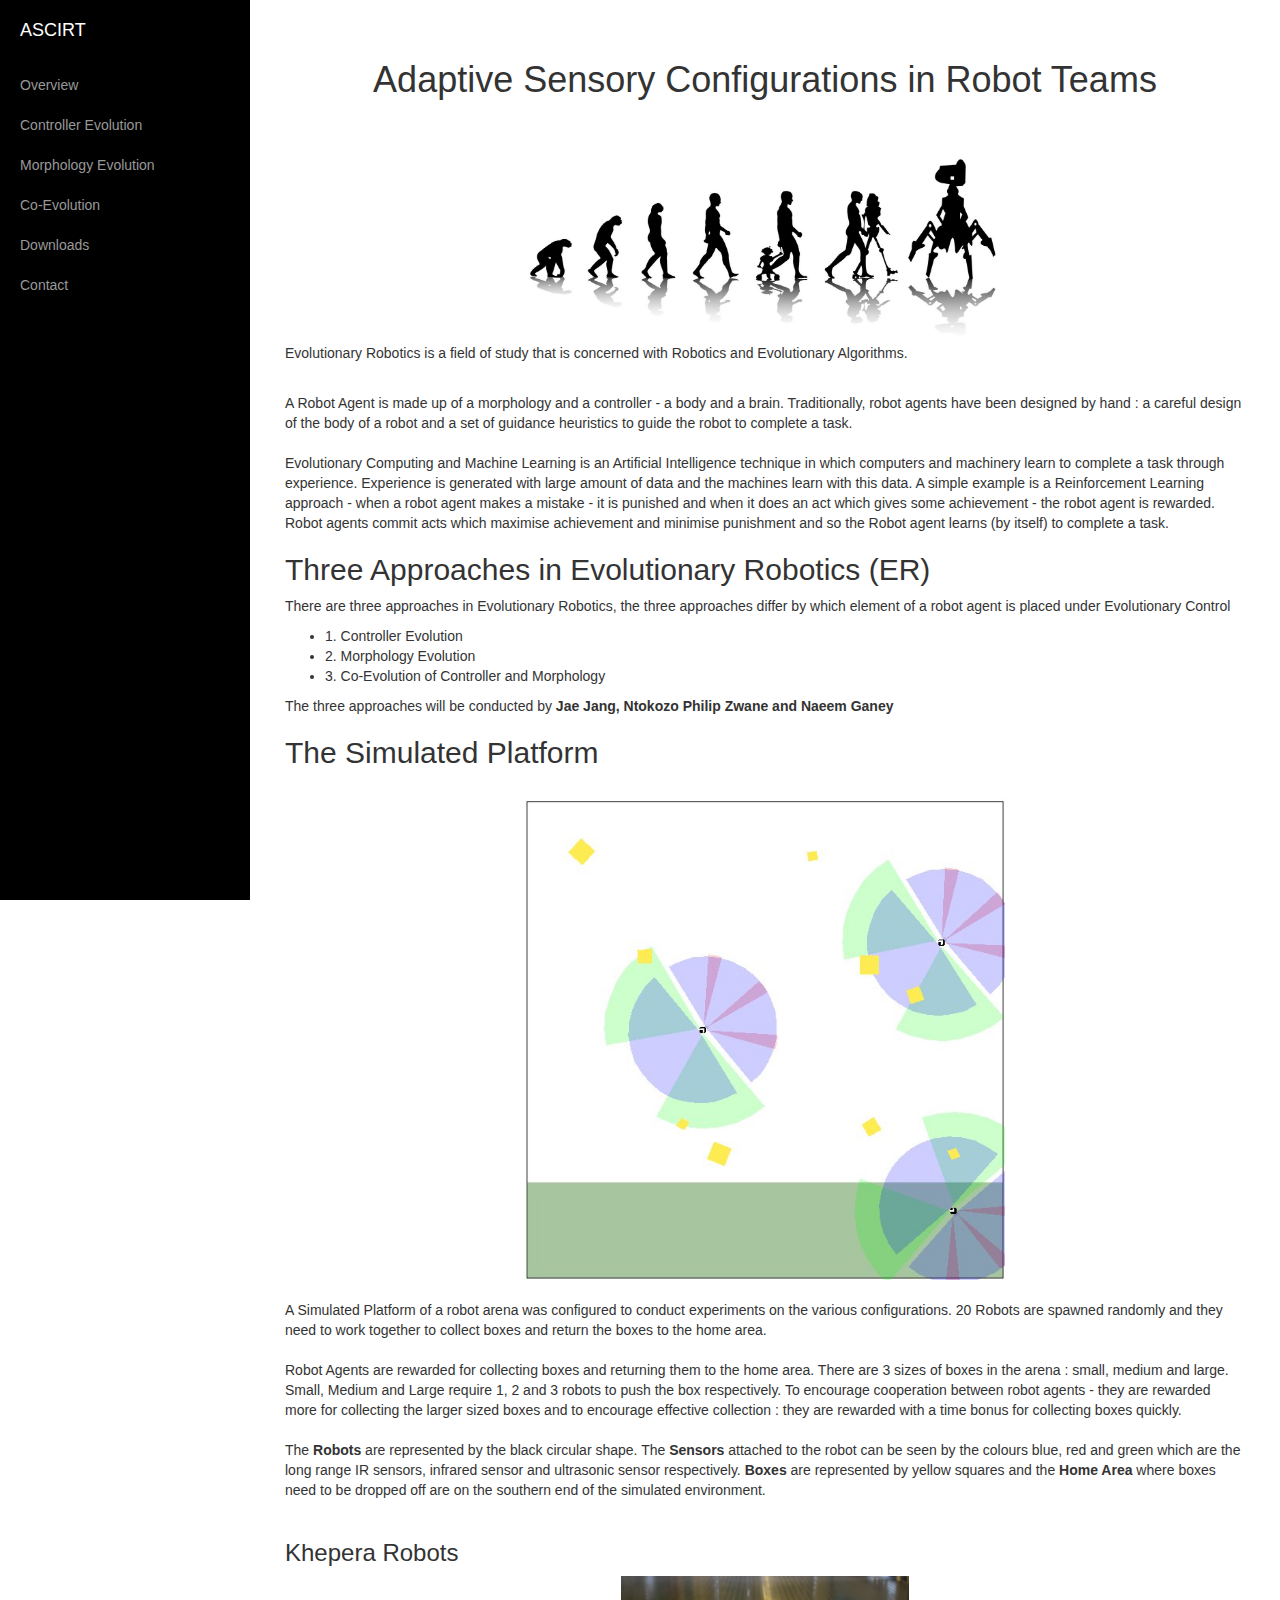
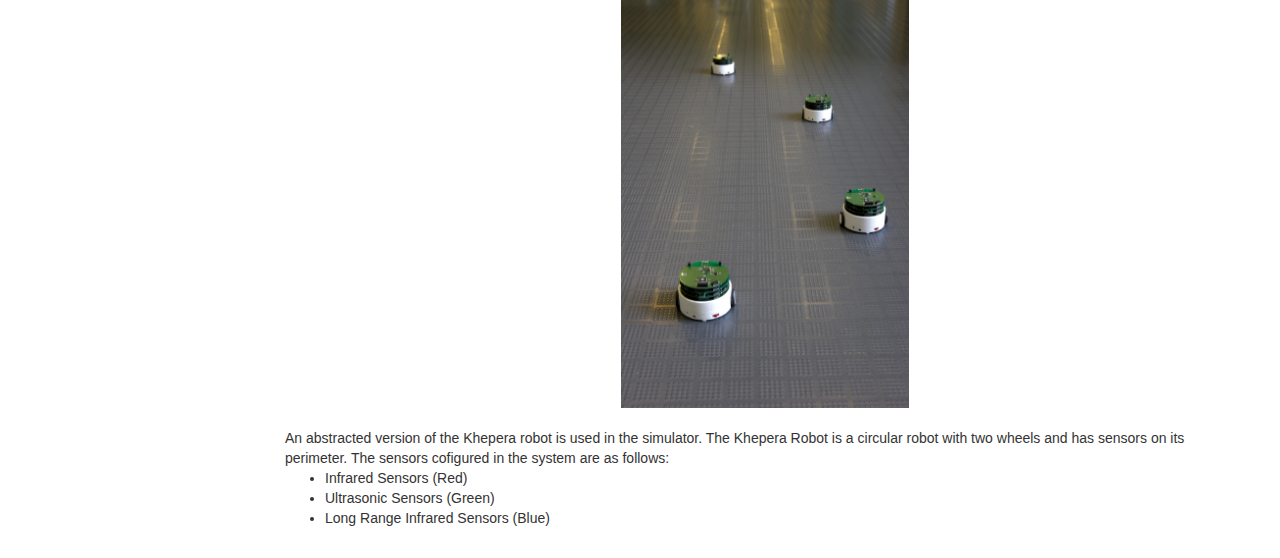
<file: index.html>
<!DOCTYPE html>
<html lang="en">

<head>

    <meta charset="utf-8">
    <meta http-equiv="X-UA-Compatible" content="IE=edge">
    <meta name="viewport" content="width=device-width, initial-scale=1">
    <meta name="description" content="">
    <meta name="author" content="">

    <title>ASCiRT 2015</title>

    <!-- Bootstrap Core CSS -->
    <link href="css/bootstrap.min.css" rel="stylesheet">

    <!-- Custom CSS -->
    <link href="css/simple-sidebar.css" rel="stylesheet">
    <link href="css/custom.css" rel="stylesheet">

    <!-- HTML5 Shim and Respond.js IE8 support of HTML5 elements and media queries -->
    <!-- WARNING: Respond.js doesn't work if you view the page via file:// -->
    <!--[if lt IE 9]>
        <script src="https://oss.maxcdn.com/libs/html5shiv/3.7.0/html5shiv.js"></script>
        <script src="https://oss.maxcdn.com/libs/respond.js/1.4.2/respond.min.js"></script>
    <![endif]-->

</head>

<body>

    <div id="wrapper">

        <!-- Sidebar -->
        <div id="sidebar-wrapper">
            <ul class="sidebar-nav">
                <li class="sidebar-brand">
                    <a href="#">
                        ASCIRT
                    </a>
                </li>
                <li>
                    <a href="index.html">Overview</a>
                </li>
                <li>
                    <a href="templates/Controller_evolution.html">Controller Evolution</a>
                </li>
                <li>
                    <a href="templates/Morphology_evolution.html">Morphology Evolution</a>
                </li>
                <li>
                    <a href="templates/Co-evolution.html">Co-Evolution</a>
                </li>
            		<li>
                    <a href="templates/Downloads.html">Downloads</a>
                </li>
                <li>
                    <a href="templates/contacts.html">Contact</a>
                </li>
            </ul>
        </div>
        <!-- /#sidebar-wrapper -->

        <!-- Page Content -->
        <div id="page-content-wrapper">
            <div class="container-fluid">
                <div class="row">
                    <div class="col-lg-12">
                        <h1>Adaptive Sensory Configurations in Robot Teams</h1>
                        <div style="text-align:center">
                            <img style = "max-width:50%" src="resources/images/robot.jpg"/>
                        </div>
                        <p>
                            Evolutionary Robotics is a field of study that is concerned with Robotics and Evolutionary Algorithms.
                        </p>
                        <br>
                        <p>A Robot Agent is made up of a morphology and a controller - a body and a brain. Traditionally, robot agents have been designed by hand : a careful design of the body of a robot and a set of guidance heuristics to guide the robot to complete a task.
                            <br>
                            <br>
                            Evolutionary Computing and Machine Learning is an Artificial Intelligence technique in which computers and machinery learn to complete a task through experience. Experience is generated with large amount of data and the machines learn with this data. A simple example is a Reinforcement Learning approach - when a robot agent makes a mistake - it is punished and when it does an act which gives some achievement - the robot agent is rewarded. Robot agents commit acts which maximise achievement and minimise punishment and so the Robot agent learns (by itself) to complete a task.
                        </p>

                        <h2>Three Approaches in Evolutionary Robotics (ER)</h2>
                        <p>There are three approaches in Evolutionary Robotics, the three approaches differ by which element of a robot agent is placed under Evolutionary Control</p>
                        <ul>
                            <li>1. Controller Evolution</li>
                            <li>2. Morphology Evolution</li>
                            <li>3. Co-Evolution of Controller and Morphology</li>
                        </ul>
                        <p>The three approaches will be conducted by <b>Jae Jang, Ntokozo Philip Zwane and Naeem Ganey</b></p>

                        <h2>The Simulated Platform</h2>
                        <br>
                        <div style="text-align:center">
                        <img style = "max-width:50%" src="resources/images/7_simu.jpg"/>
                        </div>
                        <br>
                        <p>
                            A Simulated Platform of a robot arena was configured to conduct experiments on the various configurations. 20 Robots are spawned randomly and they need to work together to collect boxes and return the boxes to the home area.                    <br>
                            <br>
                            Robot Agents are rewarded for collecting boxes and returning them to the home area. There are 3 sizes of boxes in the arena : small, medium and large. Small, Medium and Large require 1, 2 and 3 robots to push the box respectively. To encourage cooperation between robot agents - they are rewarded more for collecting the larger sized boxes and to encourage effective collection : they are rewarded with a time bonus for collecting boxes quickly.
                            <br>
                            <br>
                            The <b>Robots</b> are represented by the black circular shape. The <b>Sensors</b> attached to the robot can be seen by the colours blue, red and green which are the long range IR sensors, infrared sensor and ultrasonic sensor respectively. <b>Boxes</b> are represented by yellow squares and the <b>Home Area</b> where boxes need to be dropped off are on the southern end of the simulated environment.
                            <br>
                            <br>
                            <h3>Khepera Robots</h3>
                            <div style="text-align:center">
                            <img style = "max-width:30%" src="resources/images/khepera_team_3.jpg"/>
                            </div>
                            <br>
                            An abstracted version of the Khepera robot is used in the simulator. The Khepera Robot is a circular robot with two wheels and has sensors on its perimeter. The sensors cofigured in the system are as follows:
                            <ul>
                                <li>Infrared Sensors (Red)</li>
                                <li>Ultrasonic Sensors (Green)</li>
                                <li>Long Range Infrared Sensors (Blue)</li>
                            </ul>
                        </p>


                    </div>
                </div>
            </div>
        </div>
        <!-- /#page-content-wrapper -->

    </div>
    <!-- /#wrapper -->

    <!-- jQuery -->
    <script src="js/jquery.js"></script>

    <!-- Bootstrap Core JavaScript -->
    <script src="js/bootstrap.min.js"></script>

    <!-- Menu Toggle Script -->
    <script>
    $("#menu-toggle").click(function(e) {
        e.preventDefault();
        $("#wrapper").toggleClass("toggled");
    });
    </script>

</body>

</html>
</file>
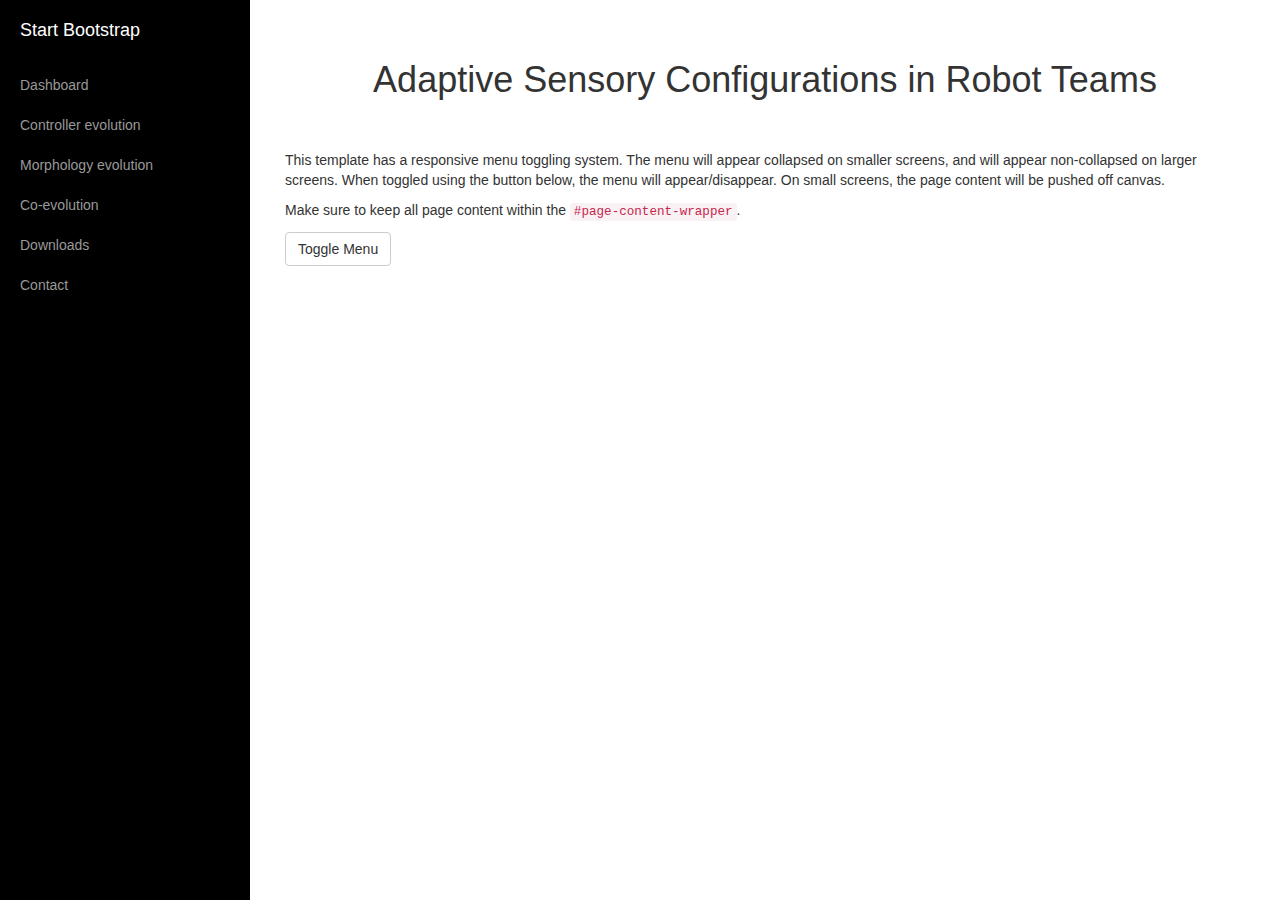
<file: Downloads.html>
<!DOCTYPE html>
<html lang="en">

    <!-- Bootstrap Core CSS -->
    <link href="css/bootstrap.min.css" rel="stylesheet">

    <!-- Custom CSS -->
    <link href="css/simple-sidebar.css" rel="stylesheet">

<body>

    <div id="wrapper">

        <!-- Sidebar -->
        <div id="sidebar-wrapper">
            <ul class="sidebar-nav">
                <li class="sidebar-brand">
                    <a href="#">
                        Start Bootstrap
                    </a>
                </li>
                <li>
                    <a href="index.html">Dashboard</a>
                </li>
                <li>
                    <a href="Controller_evolution.html">Controller evolution</a>
                </li>
                <li>
                    <a href="Morphology_evolution.html">Morphology evolution</a>
                </li>
                <li>
                    <a href="Co-evolution.html">Co-evolution</a>
                </li>
		<li>
                    <a href="Downloads.html">Downloads</a>
                </li>
		<li>
                    <a href="Contact.html">Contact</a>
                </li>
            </ul>
        </div>
        <!-- /#sidebar-wrapper -->

        <!-- Page Content -->
        <div id="page-content-wrapper">
            <div class="container-fluid">
                <div class="row">
                    <div class="col-lg-12">
                        <h1>Adaptive Sensory Configurations in Robot Teams</h1>
                        <p>This template has a responsive menu toggling system. The menu will appear collapsed on smaller screens, and will appear non-collapsed on larger screens. When toggled using the button below, the menu will appear/disappear. On small screens, the page content will be pushed off canvas.</p>
                        <p>Make sure to keep all page content within the <code>#page-content-wrapper</code>.</p>
                        <a href="#menu-toggle" class="btn btn-default" id="menu-toggle">Toggle Menu</a>
                    </div>
                </div>
            </div>
        </div>
        <!-- /#page-content-wrapper -->

    </div>
    <!-- /#wrapper -->

    <!-- jQuery -->
    <script src="js/jquery.js"></script>

    <!-- Bootstrap Core JavaScript -->
    <script src="js/bootstrap.min.js"></script>

    <!-- Menu Toggle Script -->
    <script>
    $("#menu-toggle").click(function(e) {
        e.preventDefault();
        $("#wrapper").toggleClass("toggled");
    });
    </script>

</body>

</html>
</file>
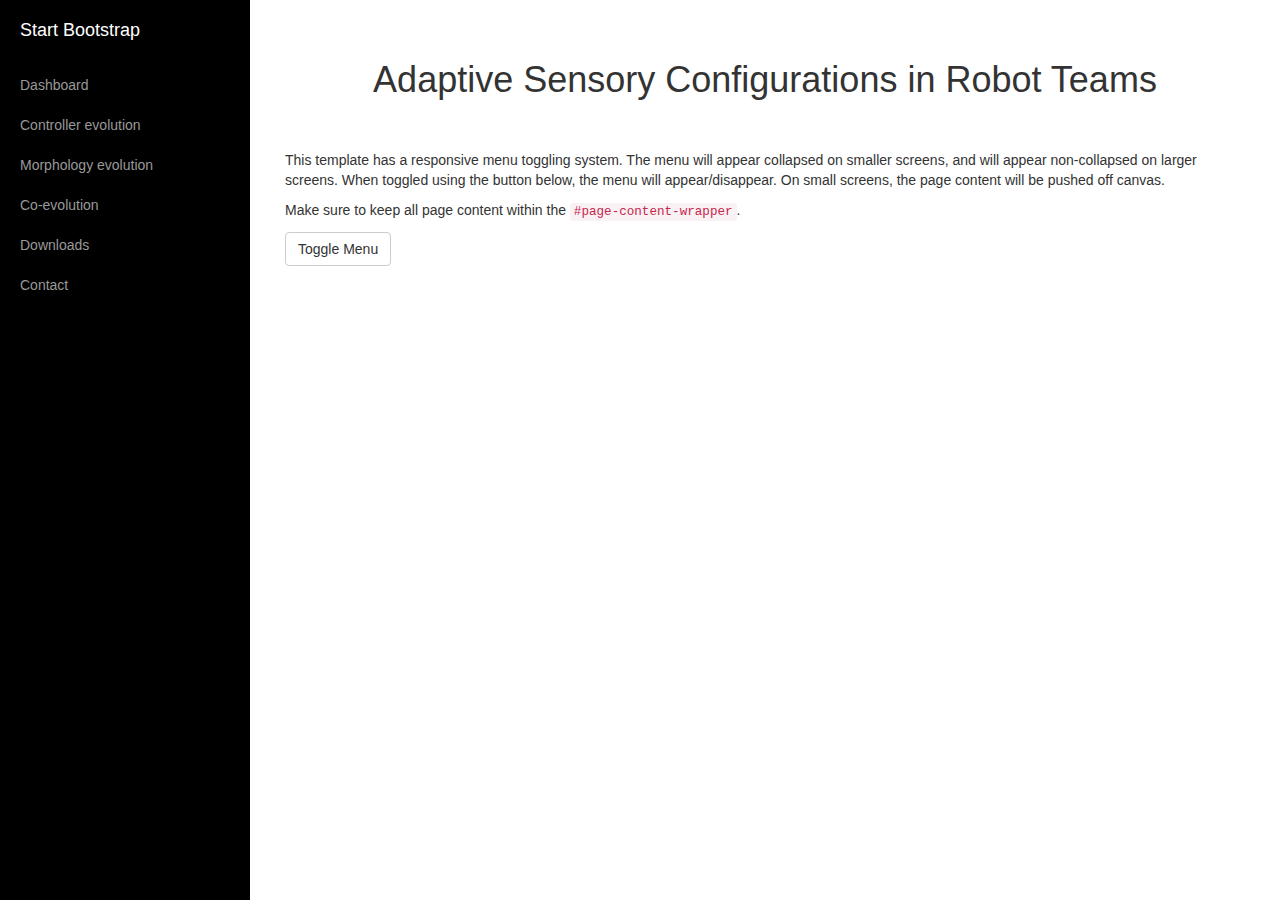
<file: Morphology_evolution.html>
<!DOCTYPE html>
<html lang="en">

    <!-- Bootstrap Core CSS -->
    <link href="css/bootstrap.min.css" rel="stylesheet">

    <!-- Custom CSS -->
    <link href="css/simple-sidebar.css" rel="stylesheet">
<body>

    <div id="wrapper">

        <!-- Sidebar -->
        <div id="sidebar-wrapper">
            <ul class="sidebar-nav">
                <li class="sidebar-brand">
                    <a href="#">
                        Start Bootstrap
                    </a>
                </li>
                <li>
                    <a href="index.html">Dashboard</a>
                </li>
                <li>
                    <a href="Controller_evolution.html">Controller evolution</a>
                </li>
                <li>
                    <a href="Morphology_evolution.html">Morphology evolution</a>
                </li>
                <li>
                    <a href="Co-evolution.html">Co-evolution</a>
                </li>
		<li>
                    <a href="Downloads.html">Downloads</a>
                </li>
		<li>
                    <a href="Contact.html">Contact</a>
                </li>
            </ul>
        </div>
        <!-- /#sidebar-wrapper -->

        <!-- Page Content -->
        <div id="page-content-wrapper">
            <div class="container-fluid">
                <div class="row">
                    <div class="col-lg-12">
                        <h1>Adaptive Sensory Configurations in Robot Teams</h1>
                        <p>This template has a responsive menu toggling system. The menu will appear collapsed on smaller screens, and will appear non-collapsed on larger screens. When toggled using the button below, the menu will appear/disappear. On small screens, the page content will be pushed off canvas.</p>
                        <p>Make sure to keep all page content within the <code>#page-content-wrapper</code>.</p>
                        <a href="#menu-toggle" class="btn btn-default" id="menu-toggle">Toggle Menu</a>
                    </div>
                </div>
            </div>
        </div>
        <!-- /#page-content-wrapper -->

    </div>
    <!-- /#wrapper -->

    <!-- jQuery -->
    <script src="js/jquery.js"></script>

    <!-- Bootstrap Core JavaScript -->
    <script src="js/bootstrap.min.js"></script>

    <!-- Menu Toggle Script -->
    <script>
    $("#menu-toggle").click(function(e) {
        e.preventDefault();
        $("#wrapper").toggleClass("toggled");
    });
    </script>

</body>

</html>
</file>
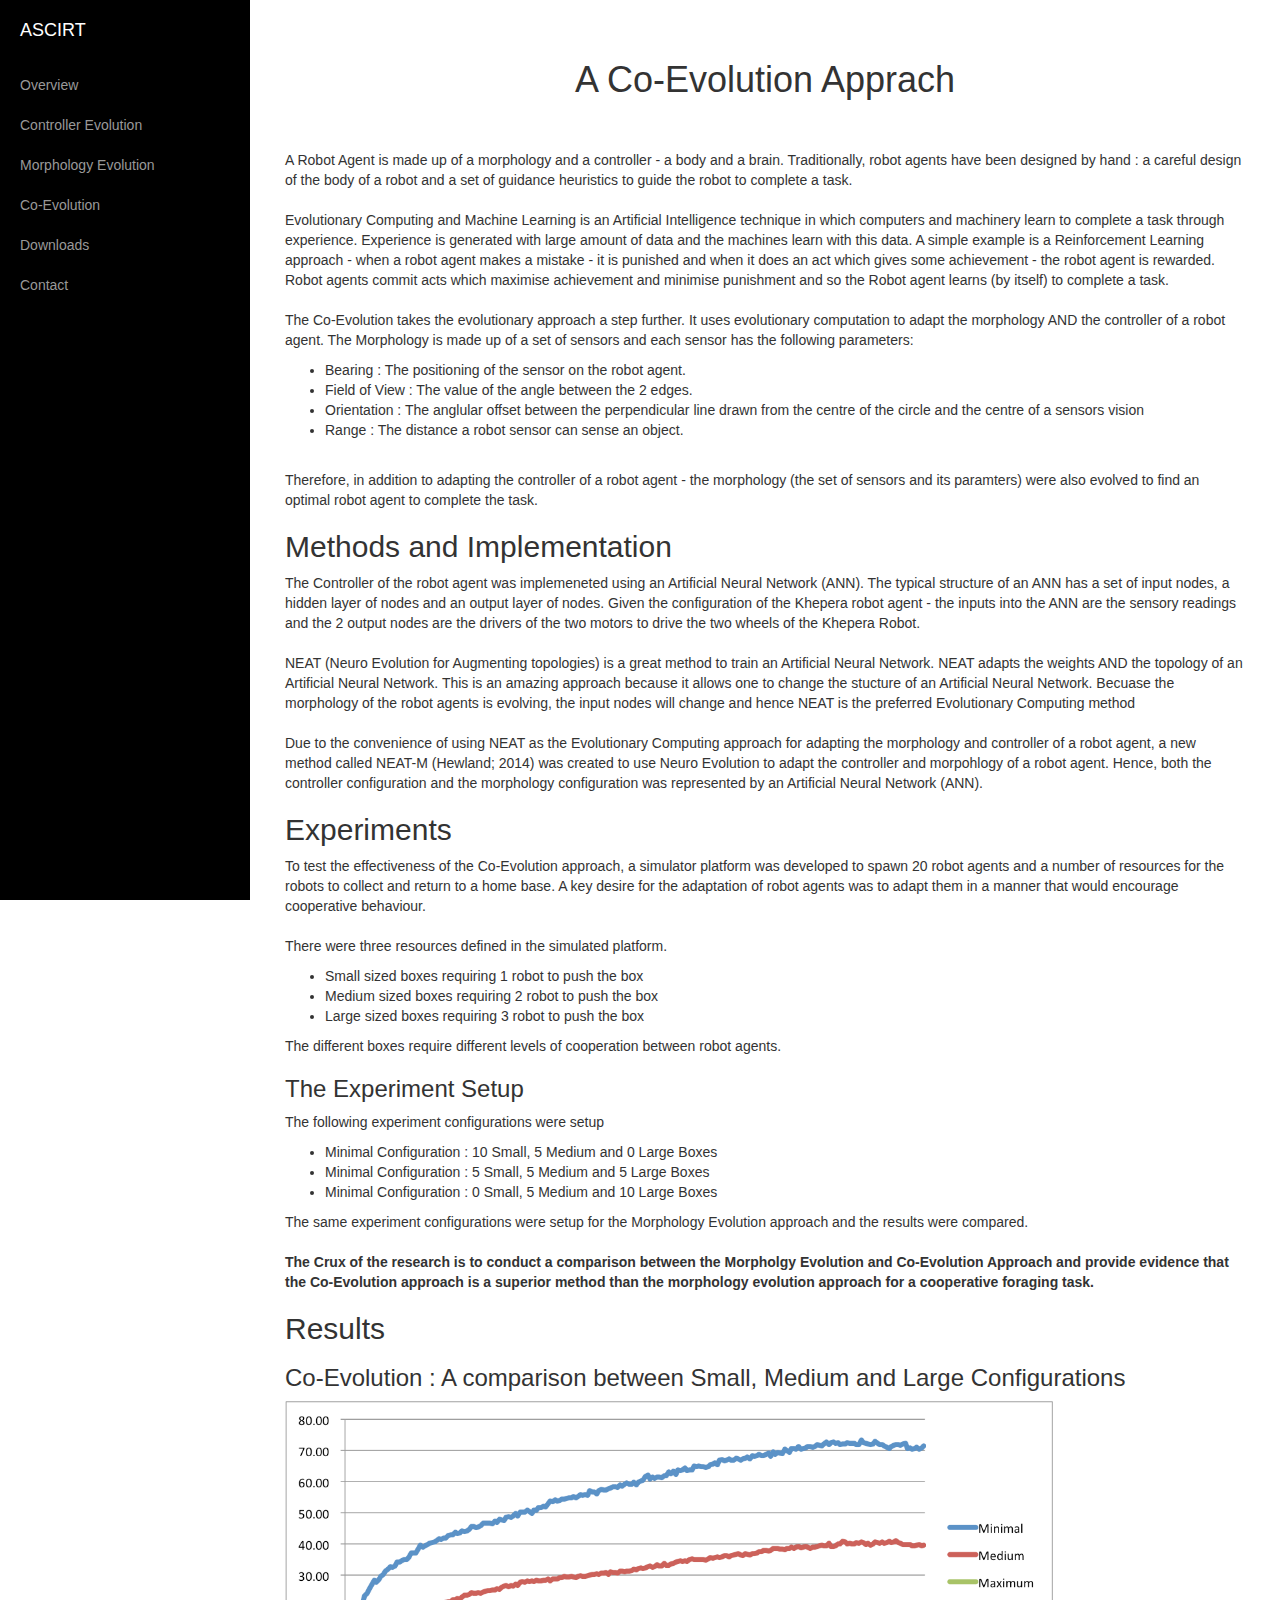
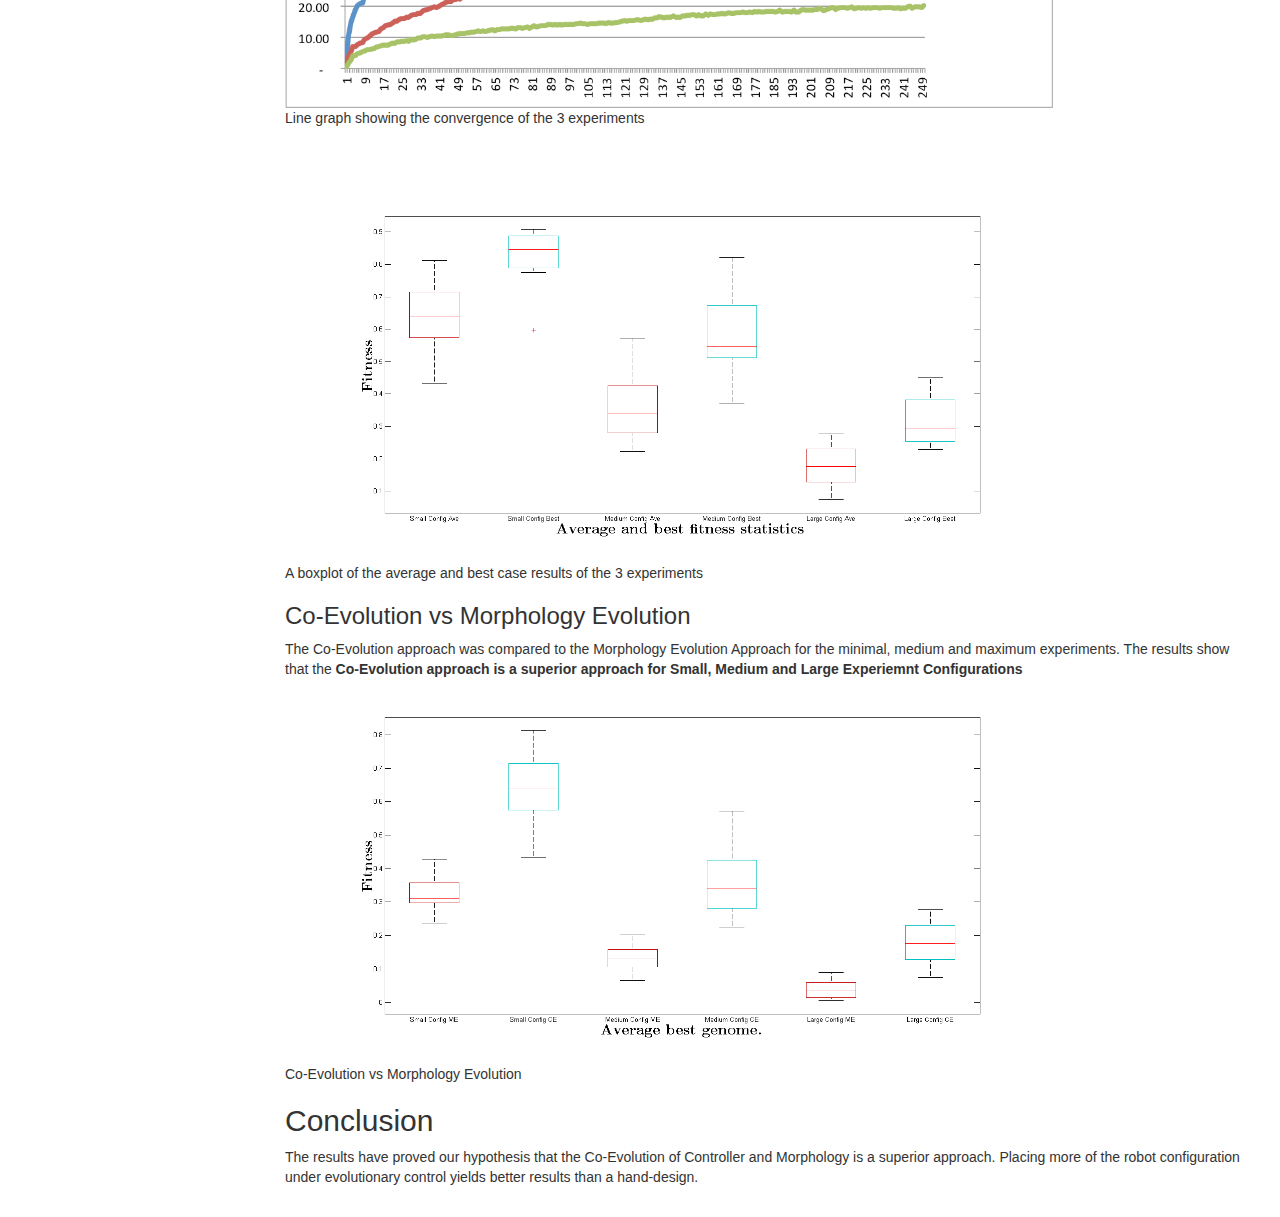
<file: templates/Co-evolution.html>
<!DOCTYPE html>
<html lang="en">


    <!-- Bootstrap Core CSS -->
    <link href="../css/bootstrap.min.css" rel="stylesheet">

    <!-- Custom CSS -->
    <link href="../css/simple-sidebar.css" rel="stylesheet">

<body>

    <div id="wrapper">

        <!-- Sidebar -->
        <div id="sidebar-wrapper">
            <ul class="sidebar-nav">
                <li class="sidebar-brand">
                    <a href="#">
                        ASCIRT
                    </a>
                </li>
                <li>
                    <a href="../index.html">Overview</a>
                </li>
                <li>
                    <a href="Controller_evolution.html">Controller Evolution</a>
                </li>
                <li>
                    <a href="Morphology_evolution.html">Morphology Evolution</a>
                </li>
                <li>
                    <a href="Co-evolution.html">Co-Evolution</a>
                </li>
		<li>
                    <a href="Downloads.html">Downloads</a>
                </li>
		<li>
                    <a href="contacts.html">Contact</a>
                </li>
            </ul>
        </div>
        <!-- /#sidebar-wrapper -->

        <!-- Page Content -->
        <div id="page-content-wrapper">
            <div class="container-fluid">
                <div class="row">
                    <div class="col-lg-12">
                    <h1>A Co-Evolution Apprach</h1>
                        <p>
                            A Robot Agent is made up of a morphology and a controller - a body and a brain. Traditionally, robot agents have been designed by hand : a careful design of the body of a robot and a set of guidance heuristics to guide the robot to complete a task.
                            <br>
                            <br>
                            Evolutionary Computing and Machine Learning is an Artificial Intelligence technique in which computers and machinery learn to complete a task through experience. Experience is generated with large amount of data and the machines learn with this data. A simple example is a Reinforcement Learning approach - when a robot agent makes a mistake - it is punished and when it does an act which gives some achievement - the robot agent is rewarded. Robot agents commit acts which maximise achievement and minimise punishment and so the Robot agent learns (by itself) to complete a task.
                            <br>
                            <br>
                            The Co-Evolution takes the evolutionary approach a step further. It uses evolutionary computation to adapt the morphology AND the controller of a robot agent. The Morphology is made up of a set of sensors and each sensor has the following parameters:
                            <ul>
                                <li>Bearing : The positioning of the sensor on the robot agent.</li>
                                <li>Field of View : The value of the angle between the 2 edges.</li>
                                <li>Orientation : The anglular offset between the perpendicular line drawn from the centre of the circle and the centre of a sensors vision</li>
                                <li>Range : The distance a robot sensor can sense an object.</li>
                            </ul>
                            <br>
                            Therefore, in addition to adapting the controller of a robot agent - the morphology (the set of sensors and its paramters) were also evolved to find an optimal robot agent to complete the task.
                            </p>
                            <h2>Methods and Implementation</h2>
                            <p>
                                The Controller of the robot agent was implemeneted using an Artificial Neural Network (ANN). The typical structure of an ANN has a set of input nodes, a hidden layer of nodes and an output layer of nodes. Given the configuration of the Khepera robot agent - the inputs into the ANN are the sensory readings and the 2 output nodes are the drivers of the two motors to drive the two wheels of the Khepera Robot.
                                <br>
                                <br>
                                NEAT (Neuro Evolution for Augmenting topologies) is a great method to train an Artificial Neural Network. NEAT adapts the weights AND the topology of an Artificial Neural Network. This is an amazing approach because it allows one to change the stucture of an Artificial Neural Network. Becuase the morphology of the robot agents is evolving, the input nodes will change and hence NEAT is the preferred Evolutionary Computing method
                                <br>
                                <br>
                                Due to the convenience of using NEAT as the Evolutionary Computing approach for adapting the morphology and controller of a robot agent, a new method called NEAT-M (Hewland; 2014) was created to use Neuro Evolution to adapt the controller and morpohlogy of a robot agent. Hence, both the controller configuration and the morphology configuration was represented by an Artificial Neural Network (ANN).
                            </p>

                            <h2>Experiments</h2>
                            <p>To test the effectiveness of the Co-Evolution approach, a simulator platform was developed to spawn 20 robot agents and a number of resources for the robots to collect and return to a home base. A key desire for the adaptation of robot agents was to adapt them in a manner that would encourage cooperative behaviour.
                                <br>
                                <br>
                                There were three resources defined in the simulated platform.
                                <ul>
                                    <li>Small sized boxes requiring 1 robot to push the box</li>
                                    <li>Medium sized boxes requiring 2 robot to push the box</li>
                                    <li>Large sized boxes requiring 3 robot to push the box</li>
                                </ul>
                                The different boxes require different levels of cooperation between robot agents.
                            </p>
                            <h3>The Experiment Setup</h3>
                            <p>
                                The following experiment configurations were setup
                                <ul>
                                    <li>Minimal Configuration : 10 Small, 5 Medium and 0 Large Boxes</li>
                                    <li>Minimal Configuration : 5 Small, 5 Medium and 5 Large Boxes</li>
                                    <li>Minimal Configuration : 0 Small, 5 Medium and 10 Large Boxes</li>
                                </ul>
                                The same experiment configurations were setup for the Morphology Evolution approach and the results were compared.
                                <br>
                                <br>
                                 <b>The Crux of the research is to conduct a comparison between the Morpholgy Evolution and Co-Evolution Approach and provide evidence that the Co-Evolution approach is a superior method than the morphology evolution approach for a cooperative foraging task.</b>
                            </p>

                            <h2>Results</h2>
                            <h3>Co-Evolution : A comparison between Small, Medium and Large Configurations</h3>

                             <figure>
                              <img style = "max-width:80%"src="../resources/images/co-evolution-line-graphs.png"/>
                              <figcaption>Line graph showing the convergence of the 3 experiments </figcaption>
                            </figure>
                            <br>
                            <br>
                            <br>
                            <figure>
                              <img style = "max-width:80%"src="../resources/images/co-evolution-boxplot.png"/>
                              <figcaption>A boxplot of the average and best case results of the 3 experiments </figcaption>
                            </figure>

                            <h3>Co-Evolution vs Morphology Evolution</h3>
                            <p>
                                The Co-Evolution approach was compared to the Morphology Evolution Approach for the minimal, medium and maximum experiments. The results show that the <b>Co-Evolution approach is a superior approach for Small, Medium and Large Experiemnt Configurations</b>
                            </p>

                            <figure>
                              <img style = "max-width:80%"src="../resources/images/coev-vs-morph.png"/>
                              <figcaption>Co-Evolution vs Morphology Evolution </figcaption>
                            </figure>


                            <h2>Conclusion</h2>
                            <p>The results have proved our hypothesis that the Co-Evolution of Controller and Morphology is a superior approach. Placing more of the robot configuration under evolutionary control yields better results than a hand-design.
                            </p>












                    </div>
                </div>
            </div>
        </div>
        <!-- /#page-content-wrapper -->

    </div>
    <!-- /#wrapper -->

    <!-- jQuery -->
    <script src="../js/jquery.js"></script>

    <!-- Bootstrap Core JavaScript -->
    <script src="../js/bootstrap.min.js"></script>

</body>

</html>
</file>
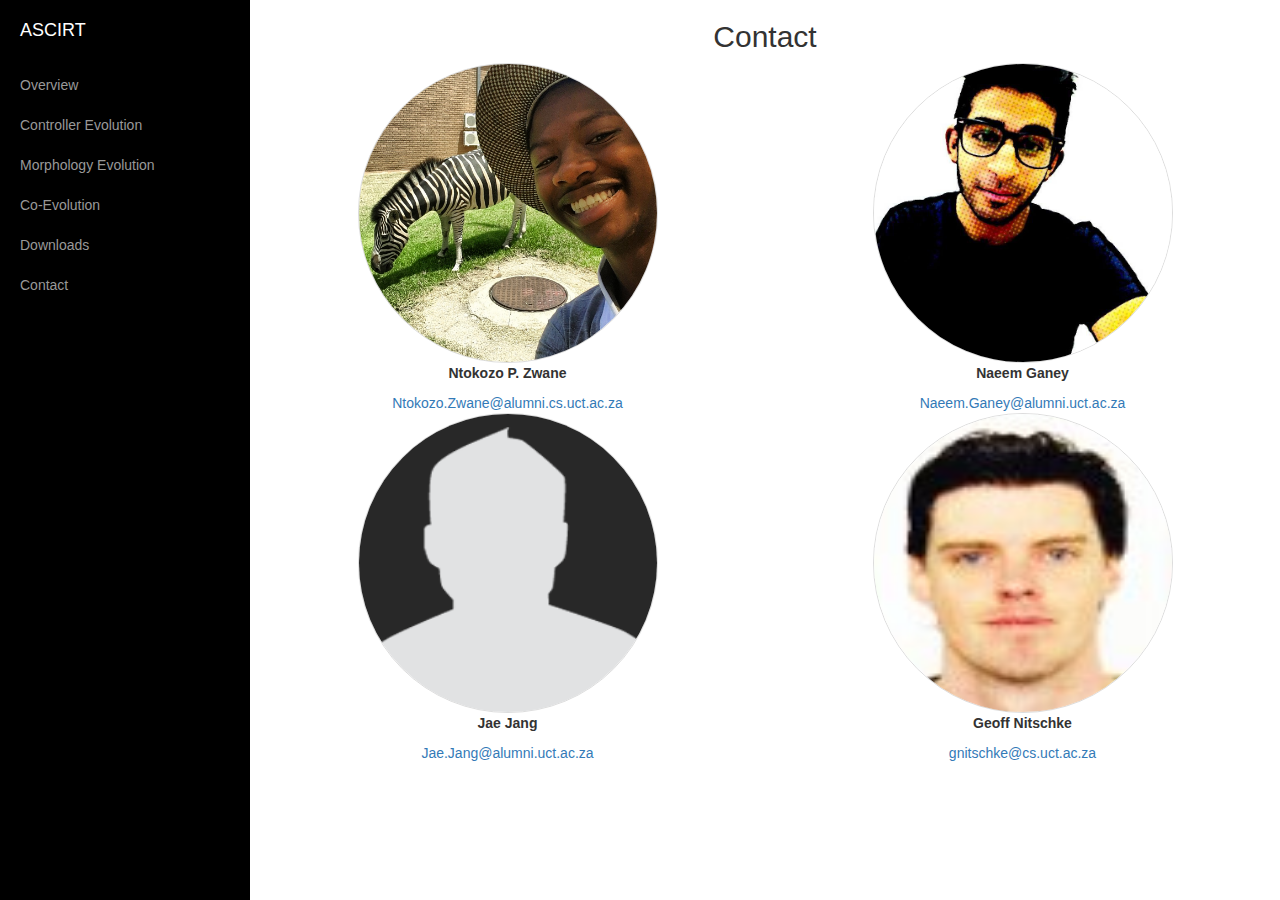
<file: templates/contacts.html>
<!DOCTYPE html>
<html lang="en">
<!-- Bootstrap Core CSS -->
<link href="../css/bootstrap.min.css" rel="stylesheet">
<!-- Custom CSS -->
<link href="../css/simple-sidebar.css" rel="stylesheet">
<link href="../css/custom.css" rel="stylesheet">
<div id="wrapper">

    <!-- Sidebar -->
    <div id="sidebar-wrapper">
        <ul class="sidebar-nav">
            <li class="sidebar-brand">
                <a href="#">
                    ASCIRT
                </a>
            </li>
            <li>
                <a href="../index.html">Overview</a>
            </li>
            <li>
                    <a href="Controller_evolution.html">Controller Evolution</a>
                </li>
                <li>
                    <a href="Morphology_evolution.html">Morphology Evolution</a>
                </li>
                <li>
                    <a href="Co-evolution.html">Co-Evolution</a>
            </li>
            <li>
                <a href="Downloads.html">Downloads</a>
            </li>
            <li>
                <a href="contacts.html">Contact</a>
            </li>
        </ul>
    </div>
    <!-- /#sidebar-wrapper -->
<div class="container-fluid">
  <div class="row">
    <h2 class="text-center">Contact</h2>
    <div class="col-sm-6 col-md-6 col-lg-6 margin-bottom-20">
      <div class="row">
        <div class="col-sm-12 col-md-12 col-lg-12 center-col">
          <img src="../resources/images/contact/NZwane.jpg" alt="nzwane" class="img-circle"/>
          <p><b>Ntokozo P. Zwane</b></p>
          <a href="mailto:Ntokozo.Zwane@alumni.cs.uct.ac.za">Ntokozo.Zwane@alumni.cs.uct.ac.za</a>
        </div>
      </div>
      <div class="row">
        <div class="col-sm-12 col-md-12 col-lg-12 center-col">
          <img src="../resources/images/contact/jjang.png" alt="jjang" class="img-circle"/>
          <p><b>Jae Jang</b></p>
          <a href="mailto:Jae.Jang@alumni.uct.ac.za">Jae.Jang@alumni.uct.ac.za</a>
        </div>
      </div>
    </div>
    <div class="col-sm-6 col-md-6 col-lg-6 margin-bottom-20">
      <div class="row">
        <div class="col-sm-12 col-md-12 col-lg-12 center-col">
          <img src="../resources/images/contact/NGaney.jpg" alt="nganey" class="img-circle"/>
          <p><b>Naeem Ganey</b></p>
          <a href="mailto:Naeem.Ganey@alumni.uct.ac.za">Naeem.Ganey@alumni.uct.ac.za</a>
        </div>
      </div>
      <div class="row">
        <div class="col-sm-12 col-md-12 col-lg-12 center-col">
          <img src="../resources/images/contact/GNitschke.jpg" alt="gsnitschke" class="img-circle"/>
          <p><b>Geoff Nitschke</b></p>
          <a href="mailto:gnitschke@cs.uct.ac.za">gnitschke@cs.uct.ac.za</a>
        </div>
      </div>
    </div>
  </div>
</div>

</html>
</file>
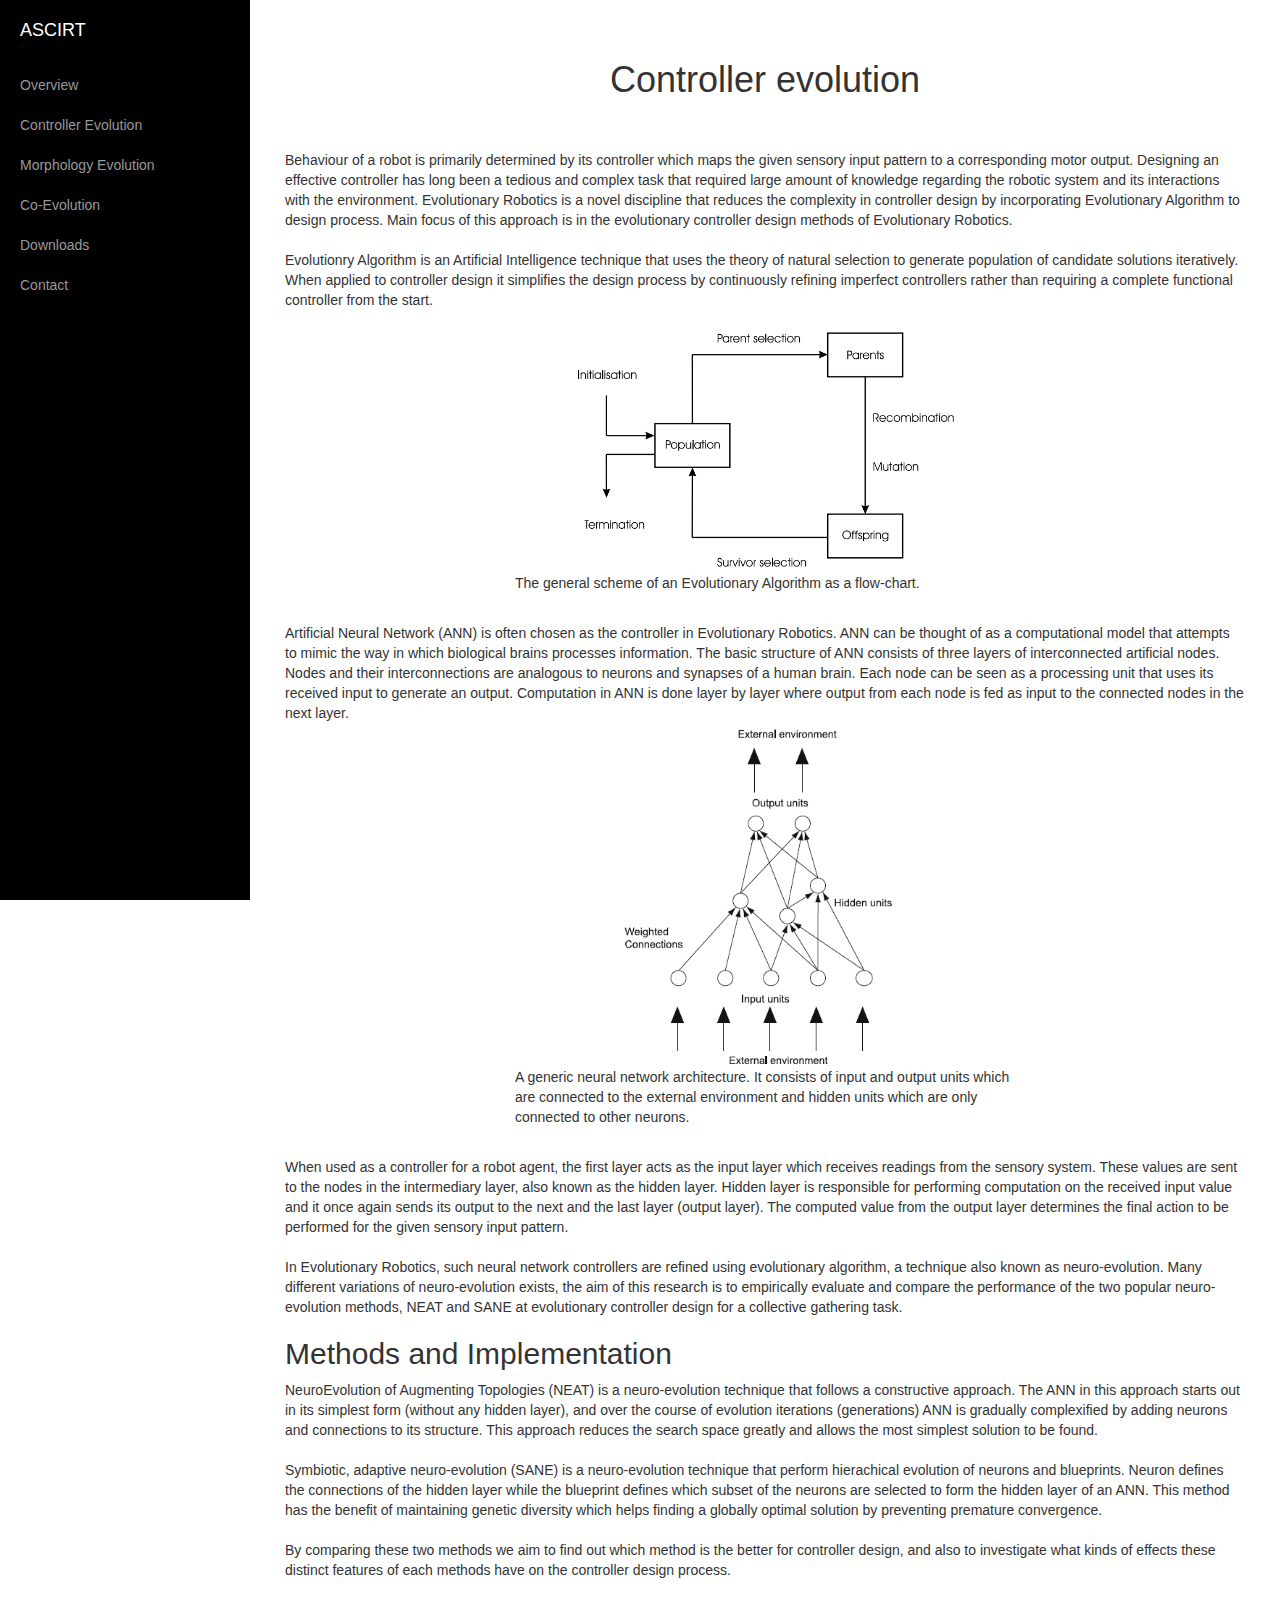
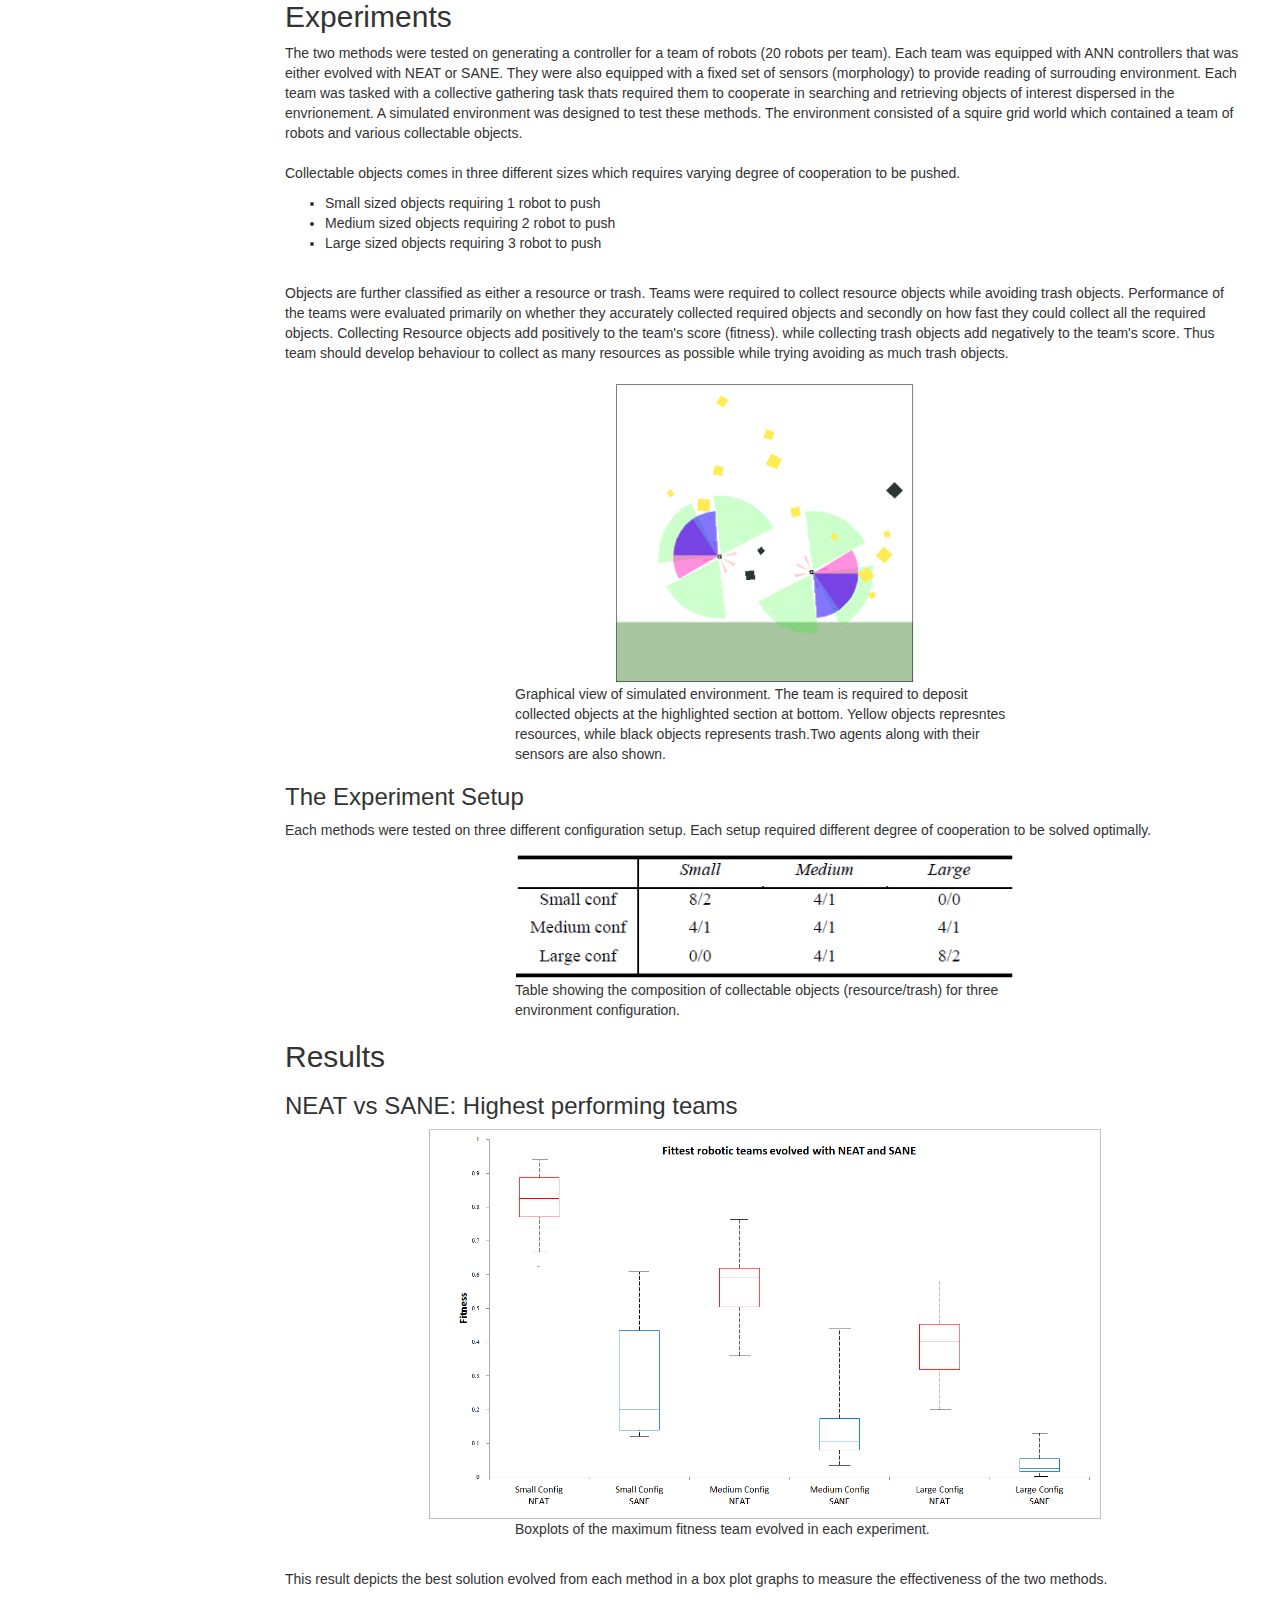
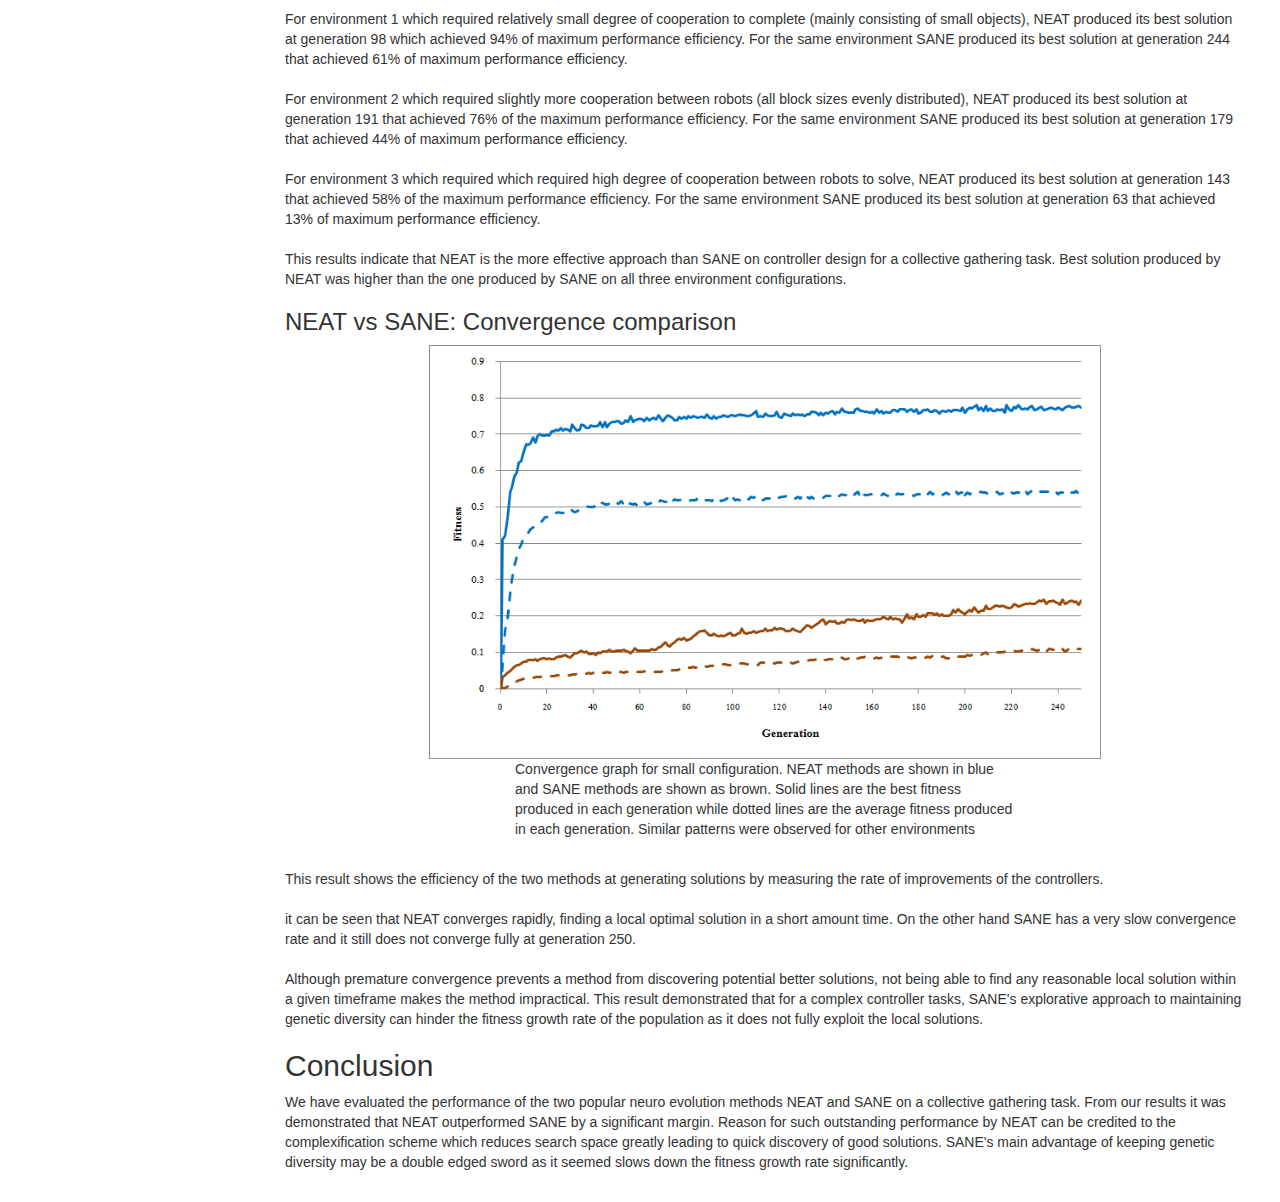
<file: templates/Controller_evolution.html>
<!DOCTYPE html>
<html lang="en">

<!-- Bootstrap Core CSS -->
<link href="../css/bootstrap.min.css" rel="stylesheet">

<!-- Custom CSS -->
<link href="../css/simple-sidebar.css" rel="stylesheet">
<body>

    <div id="wrapper">

        <!-- Sidebar -->
        <div id="sidebar-wrapper">
            <ul class="sidebar-nav">
                <li class="sidebar-brand">
                    <a href="#">
		            ASCIRT
		        </a>
		    </li>
		    <li>
		        <a href="../index.html">Overview</a>
		    </li>
                <li>
                    <a href="Controller_evolution.html">Controller Evolution</a>
                </li>
                <li>
                    <a href="Morphology_evolution.html">Morphology Evolution</a>
                </li>
                <li>
                    <a href="Co-evolution.html">Co-Evolution</a>
                </li>
		<li>
                    <a href="Downloads.html">Downloads</a>
                </li>
		<li>
                    <a href="contacts.html">Contact</a>
                </li>
            </ul>
        </div>
        <!-- /#sidebar-wrapper -->

        <!-- Page Content -->
        <div id="page-content-wrapper">
            <div class="container-fluid">
                <div class="row">
                    <div class="col-lg-12">
                        <h1>Controller evolution</h1>

			<p>Behaviour of a robot is primarily determined by its controller which maps the given sensory input pattern to a corresponding motor output. Designing an effective controller has long been a tedious and complex task that required large amount of knowledge regarding the robotic system and its interactions with the environment. Evolutionary Robotics is a novel discipline that reduces the complexity in controller design by incorporating Evolutionary Algorithm to design process. Main focus of this approach is in the evolutionary controller design methods of Evolutionary Robotics.
 <br>
                                <br>
 Evolutionry Algorithm is an Artificial Intelligence technique that uses the theory of natural selection to generate population of candidate solutions iteratively. When applied to controller design it simplifies the design process by continuously refining imperfect controllers rather than requiring a complete functional controller from the start.

 <br>
			<figure>
                      <center><img src="../resources/images/EA-flowchart.png"  width="400px" height"400px" ></center>
                      <figcaption style="margin-left: auto; margin-right: auto; width: 500px">
                        <p>
                          The general scheme of an Evolutionary Algorithm as
a flow-chart.
                        </p>
                      </figcaption>
                    </figure>
                                <br>
Artificial Neural Network (ANN) is often chosen as the controller in Evolutionary Robotics. ANN can be thought of as a computational model that attempts to mimic the way in which biological brains processes information. The basic structure of ANN consists of three layers of interconnected artificial nodes. Nodes and their interconnections are analogous to neurons and synapses of a human brain. Each node can be seen as a processing unit that uses its received input to generate an output. Computation in ANN is done layer by layer where output from each node is fed as input to the connected nodes in the next layer. 
 <br>
			<figure>
                      <center><img src="../resources/images/ANN-generic.png"  width="300px" height"200px" ></center>
                      <figcaption style="margin-left: auto; margin-right: auto; width: 500px">
                        <p>
                          A generic neural network architecture. It consists of
input and output units which are connected to the external
environment and hidden units which are only connected to
other neurons.
                        </p>
                      </figcaption>
                    </figure>
                                <br>
When used as a controller for a robot agent, the first layer acts as the input layer which receives readings from the sensory system. These values are sent to the nodes in the intermediary layer, also known as the hidden layer. Hidden layer is responsible for performing computation on the received input value and it once again sends its output to the next and the last layer (output layer). The computed value from the output layer determines the final action to be performed for the given sensory input pattern.  

<br><br>

In Evolutionary Robotics, such neural network controllers are refined using evolutionary algorithm, a technique also known as neuro-evolution. Many different variations of neuro-evolution exists, the aim of this research is to empirically evaluate and compare the performance of the two popular neuro-evolution methods, NEAT and SANE at evolutionary controller design for a collective gathering task.
</p>

		<h2>Methods and Implementation</h2>
                  <p>
                      NeuroEvolution of Augmenting Topologies (NEAT) is a neuro-evolution technique that follows a constructive approach. The ANN in this approach starts out in its simplest form (without any hidden layer), and over the course of evolution iterations (generations) ANN is gradually complexified by adding neurons and connections to its structure. This approach reduces the search space greatly and allows the most simplest solution to be found.
                      <br>
                      <br>
                      Symbiotic, adaptive neuro-evolution (SANE) is a neuro-evolution technique that perform hierachical evolution of neurons and blueprints. Neuron defines the connections of the hidden layer while the blueprint defines which subset of the neurons are selected to form the hidden layer of an ANN. This method has the benefit of maintaining genetic diversity which helps finding a globally optimal solution by preventing premature convergence.
<br><br>
By comparing these two methods we aim to find out which method is the better for controller design, and also to investigate what kinds of effects these distinct features of each methods have on the controller design process.

                  <h2>Experiments</h2>
  <p>                     The two methods were tested on generating a controller for a team of robots (20 robots per team). Each team was equipped with ANN controllers that was either evolved with NEAT or SANE. They were also equipped with a fixed set of sensors (morphology) to provide reading of surrouding environment. Each team was tasked with a collective gathering task thats required them to cooperate in searching and retrieving objects of interest dispersed in the envrionement. A simulated environment was designed to test these methods. The environment consisted of a squire grid world which contained a team of robots and various collectable objects.
                      <br>
                      <br>
                      Collectable objects comes in three different sizes which requires varying degree of cooperation to be pushed.
                      <ul>
                          <li>Small sized objects requiring 1 robot to push</li>
                          <li>Medium sized objects requiring 2 robot to push</li>
                          <li>Large sized objects requiring 3 robot to push</li>
                      </ul>
<br>
                      Objects are further classified as either a resource or trash. Teams were required to collect resource objects while avoiding trash objects. Performance of the teams were evaluated primarily on whether they accurately collected required objects and secondly on how fast they could collect all the required objects.
		Collecting Resource objects add positively to the team's score (fitness).
		while collecting trash objects add negatively to the team's score.
		Thus team should develop behaviour to collect as many resources
		as possible while trying avoiding as much trash objects.
<br><br>
			<figure>
                      <center><img src="../resources/images/ENV.png"  width="300px" height"200px" ></center>
                      <figcaption style="margin-left: auto; margin-right: auto; width: 500px">
                        <p>
                          Graphical view of simulated environment. The team is required to deposit collected objects at the highlighted section at bottom. Yellow objects represntes resources, while black objects represents trash.Two agents along with their sensors are also shown.
                        </p>
                      </figcaption>
                    </figure>

                  </p>
                  <h3>The Experiment Setup</h3>
                  <p>
                      Each methods were tested on three different configuration setup. Each setup required different degree of cooperation to be solved optimally.
			<figure>
                      <center><img src="../resources/images/composition.png"  width="500px" height"500px" ></center>
                      <figcaption style="margin-left: auto; margin-right: auto; width: 500px">
                        <p>
                           Table showing the composition of collectable objects
(resource/trash) for three environment configuration.
                        </p>
                      </figcaption>
                    </figure>
                  </p>
                            <h2>Results</h2>
                            <h3>NEAT vs SANE: Highest performing teams</h3>

<figure>
                      <center><img style = "max-width:70%"src="../resources/images/neatsane.png"></center>
                      <figcaption style="margin-left: auto; margin-right: auto; width: 500px">
                        <p>
                    Boxplots of the maximum fitness team evolved in each experiment. 
                        </p>
                      </figcaption>
                    </figure>

<br>
<p>
This result depicts the best solution evolved from each method in a box plot graphs to measure the effectiveness of the two methods.
<br><br>
For environment 1 which required relatively small degree of
cooperation to complete (mainly consisting of small objects),
NEAT produced its best solution at generation 98 which achieved
94% of maximum performance efficiency. For the same
environment SANE produced its best solution at generation 244
that achieved 61% of maximum performance efficiency.
<br><br>
For environment 2 which required slightly more cooperation
between robots (all block sizes evenly distributed), NEAT
produced its best solution at generation 191 that achieved 76% of
the maximum performance efficiency. For the same environment
SANE produced its best solution at generation 179 that achieved
44% of maximum performance efficiency.
<br><br>
For environment 3 which required which required high degree of
cooperation between robots to solve, NEAT produced its best
solution at generation 143 that achieved 58% of the maximum
performance efficiency. For the same environment SANE
produced its best solution at generation 63 that achieved 13% of
maximum performance efficiency.
<br><br>
This results indicate that NEAT is the more effective approach
than SANE on controller design for a collective gathering task.
Best solution produced by NEAT was higher than the one
produced by SANE on all three environment configurations.</p>

                            <h3>NEAT vs SANE: Convergence comparison</h3>
<figure>
                      <center><img style = "max-width:70%"src="../resources/images/neatsane-conv.png"></center>
                      <figcaption style="margin-left: auto; margin-right: auto; width: 500px">
                        <p>
                    Convergence graph for small configuration. NEAT
methods are shown in blue and SANE methods are shown as
brown. Solid lines are the best fitness produced in each
generation while dotted lines are the average fitness produced
in each generation. Similar patterns were observed for other
environments
                        </p>
                      </figcaption>
                    </figure>
<br>
<p>
This result shows the efficiency of the two methods at generating solutions by measuring the rate of improvements of the controllers.
<br><br>
it can be seen that NEAT converges
rapidly, finding a local optimal solution in a short amount time.
On the other hand SANE has a very slow convergence rate and it
still does not converge fully at generation 250.
<br><br>
Although
premature convergence prevents a method from discovering
potential better solutions, not being able to find any reasonable
local solution within a given timeframe makes the method
impractical. This result demonstrated that for a complex
controller tasks, SANE's explorative approach to maintaining
genetic diversity can hinder the fitness growth rate of the
population as it does not fully exploit the local solutions.
</p>

                            <h2>Conclusion</h2>
                            <p>We have evaluated
the performance of the two popular neuro evolution methods
NEAT and SANE on a collective gathering task. From our results
it was demonstrated that NEAT outperformed SANE by a
significant margin. Reason for such outstanding performance by
NEAT can be credited to the complexification scheme which
reduces search space greatly leading to quick discovery of good
solutions. SANE's main advantage of keeping genetic diversity
may be a double edged sword as it seemed slows down the fitness
growth rate significantly.
                            </p>
                    </div>
                </div>
            </div>
        </div>
        <!-- /#page-content-wrapper -->

    </div>
    <!-- /#wrapper -->

    <!-- jQuery -->
    <script src="../js/jquery.js"></script>

    <!-- Bootstrap Core JavaScript -->
    <script src="../js/bootstrap.min.js"></script>

</body>

</html>
</file>
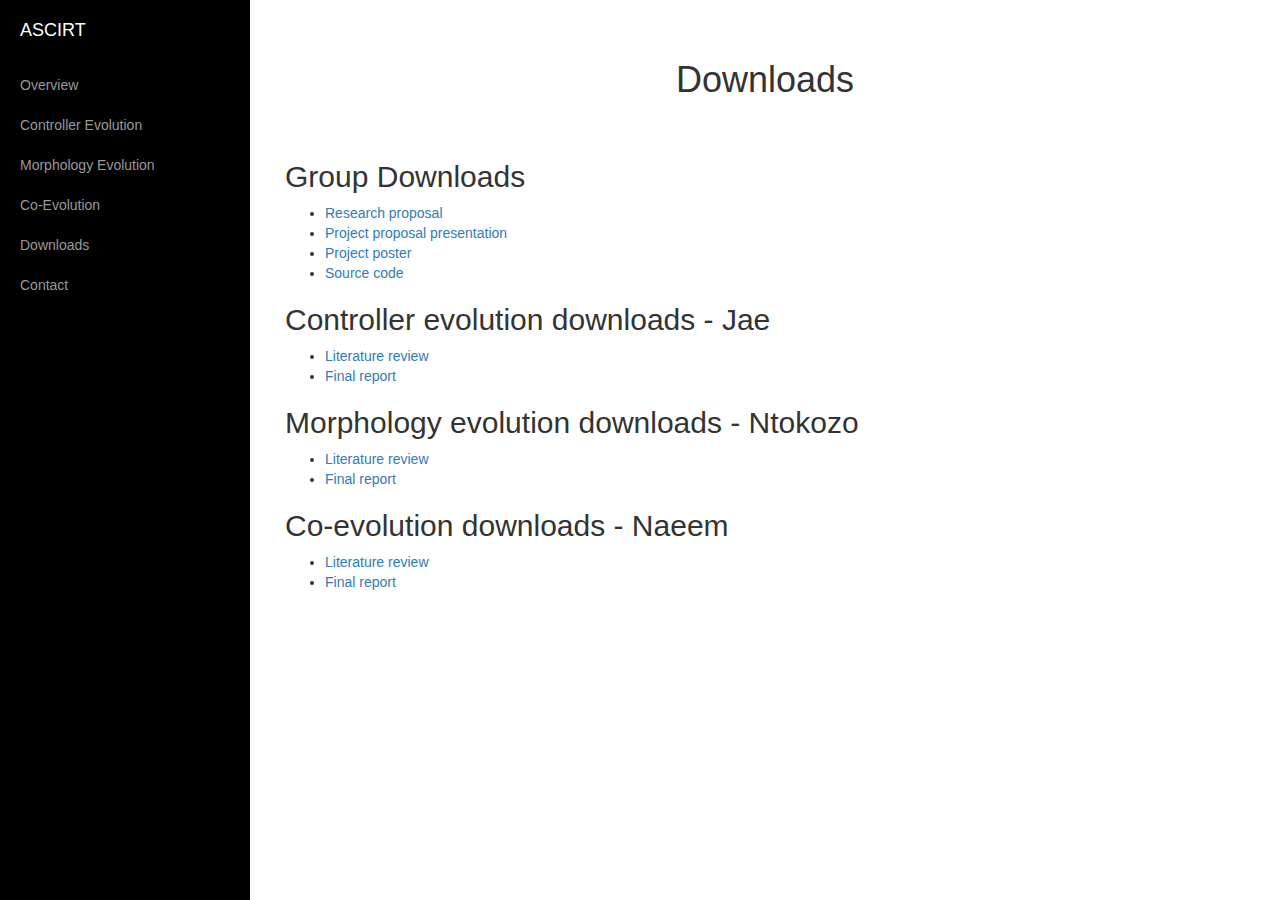
<file: templates/Downloads.html>
<!DOCTYPE html>
<html lang="en">

    <!-- Bootstrap Core CSS -->
    <link href="../css/bootstrap.min.css" rel="stylesheet">

    <!-- Custom CSS -->
    <link href="../css/simple-sidebar.css" rel="stylesheet">
<body>

    <div id="wrapper">

        <!-- Sidebar -->
        <div id="sidebar-wrapper">
            <ul class="sidebar-nav">
                <li class="sidebar-brand">
                    <a href="#">
                    ASCIRT
                </a>
               </li>
	       <li>
	           <a href="../index.html">Overview</a>
	        </li>
                <li>
                    <a href="Controller_evolution.html">Controller Evolution</a>
                </li>
                <li>
                    <a href="Morphology_evolution.html">Morphology Evolution</a>
                </li>
                <li>
                    <a href="Co-evolution.html">Co-Evolution</a>
                </li>
		<li>
                    <a href="Downloads.html">Downloads</a>
                </li>
		<li>
                    <a href="contacts.html">Contact</a>
                </li>
            </ul>
        </div>
        <!-- /#sidebar-wrapper -->

        <!-- Page Content -->
        <div id="page-content-wrapper">
            <div class="container-fluid">
                <div class="row">
                    <div class="col-lg-12">
                        <h1>Downloads</h1>
                  			<h2>Group Downloads</h2>
                  			<ul>
                  			<li><a href="../resources/documents/Research Proposal.pdf" target="_blank">Research proposal</a></li>
                  			<li><a href="../resources/documents/project_proposal.pptx" target="_blank">Project proposal presentation</a></li>
                  			<li><a href="../resources/documents/hons 2015 poster.pdf" target="_blank">Project poster</a></li>
                  			<li><a href="https://github.com/ntkzwane/ascirt_2015" target="_blank">Source code</a></li>
                  			</ul>
                  			<h2>Controller evolution downloads - Jae</h2>
                  			<ul>
                  			<li><a href="../resources/documents/JNGJAE001_review.pdf" target="_blank">Literature review</a></li>
                  			<li><a href="../resources/documents/JNGJAE001_report.pdf" target="_blank">Final report</a></li>
                  			</ul>
                  			<h2>Morphology evolution downloads - Ntokozo</h2>
                  			<ul>
                  			<li><a href="../resources/documents/Ntokozo Zwane Lit Review.pdf" target="_blank">Literature review</a></li>
                  			<li><a href="../resources/documents/Ntokozo Zwane Final Report.pdf" target="_blank">Final report</a></li>
                  			</ul>
                  			<h2>Co-evolution downloads - Naeem</h2>
                  			<ul>
                  			<li><a href="../resources/documents/Naeem Ganey Lit Review.pdf" target="_blank">Literature review</a></li>
                  			<li><a href="../resources/documents/Naeem Ganey Final Report.pdf" target="_blank">Final report</a></li>
                  			</ul>
                    </div>
                </div>
            </div>
        </div>
        <!-- /#page-content-wrapper -->

    </div>
    <!-- /#wrapper -->

    <!-- jQuery -->
    <script src="../js/jquery.js"></script>

    <!-- Bootstrap Core JavaScript -->
    <script src="../js/bootstrap.min.js"></script>
</body>

</html>
</file>
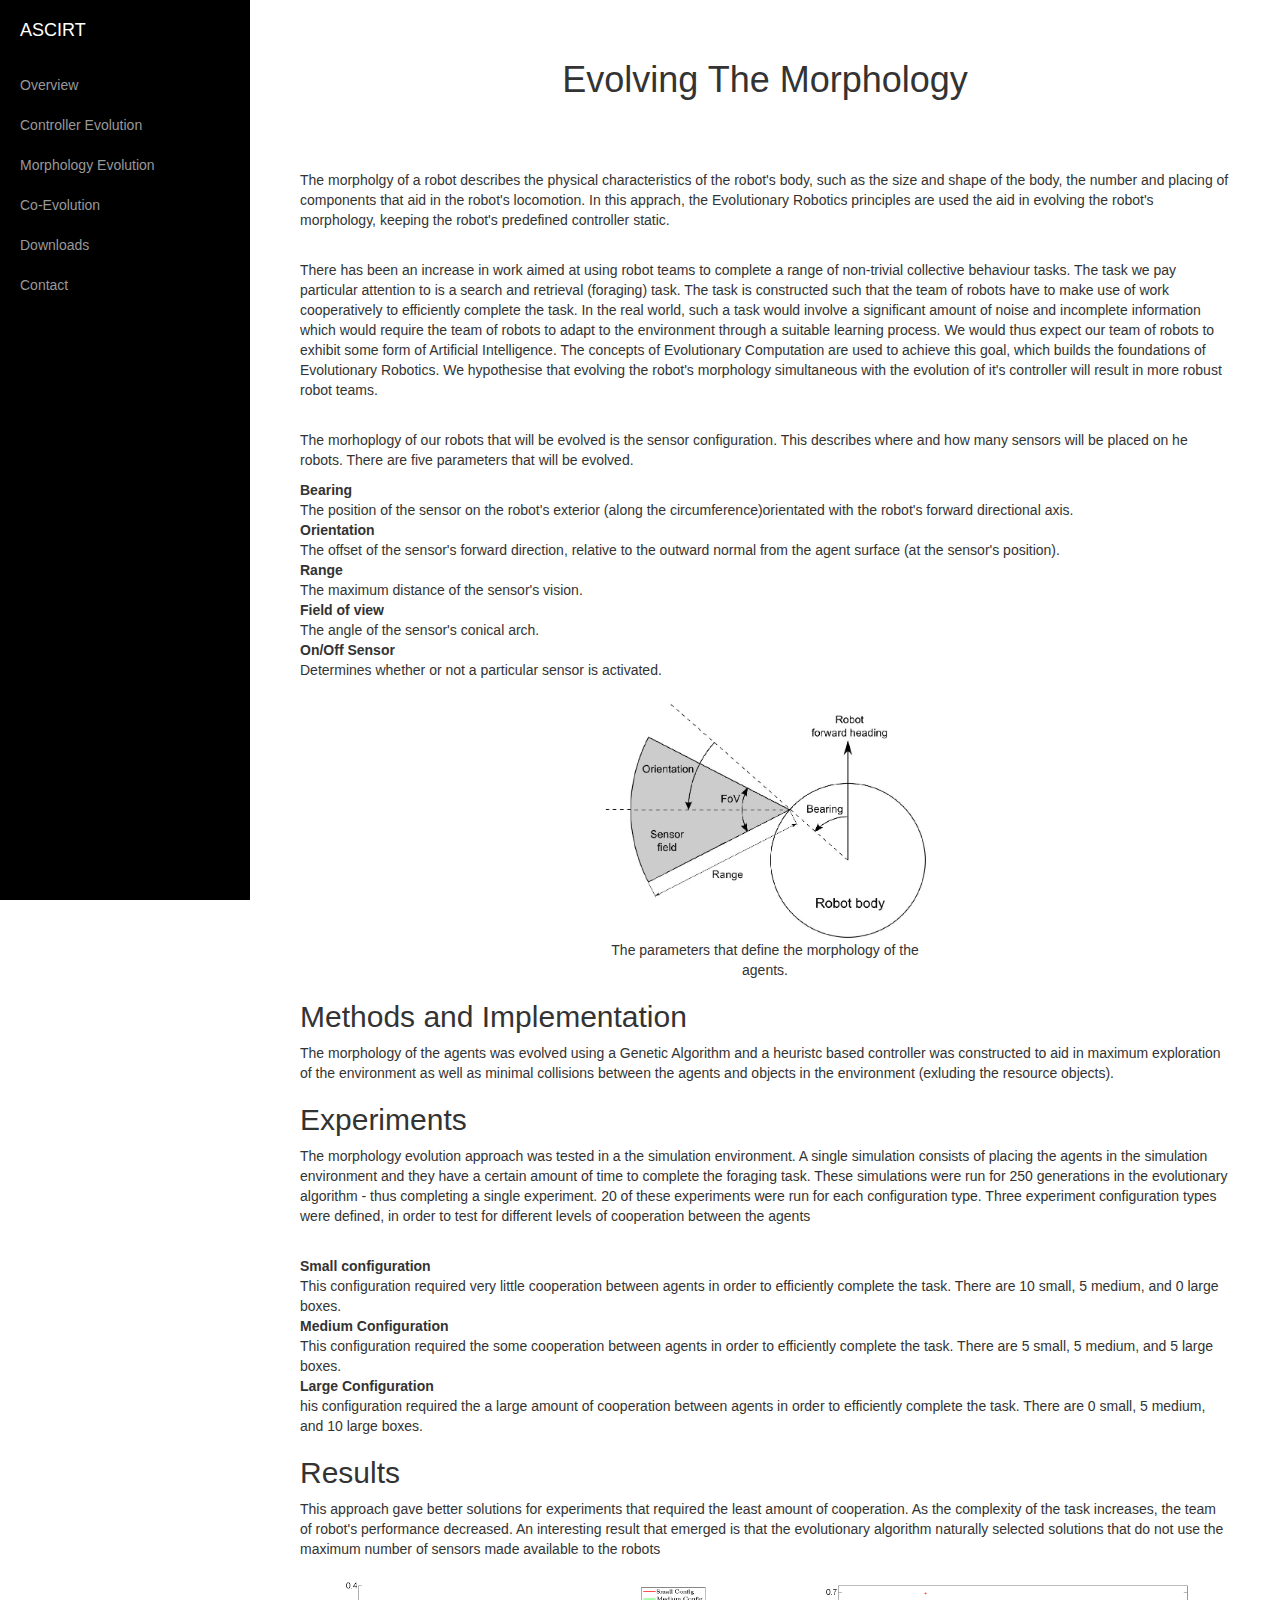
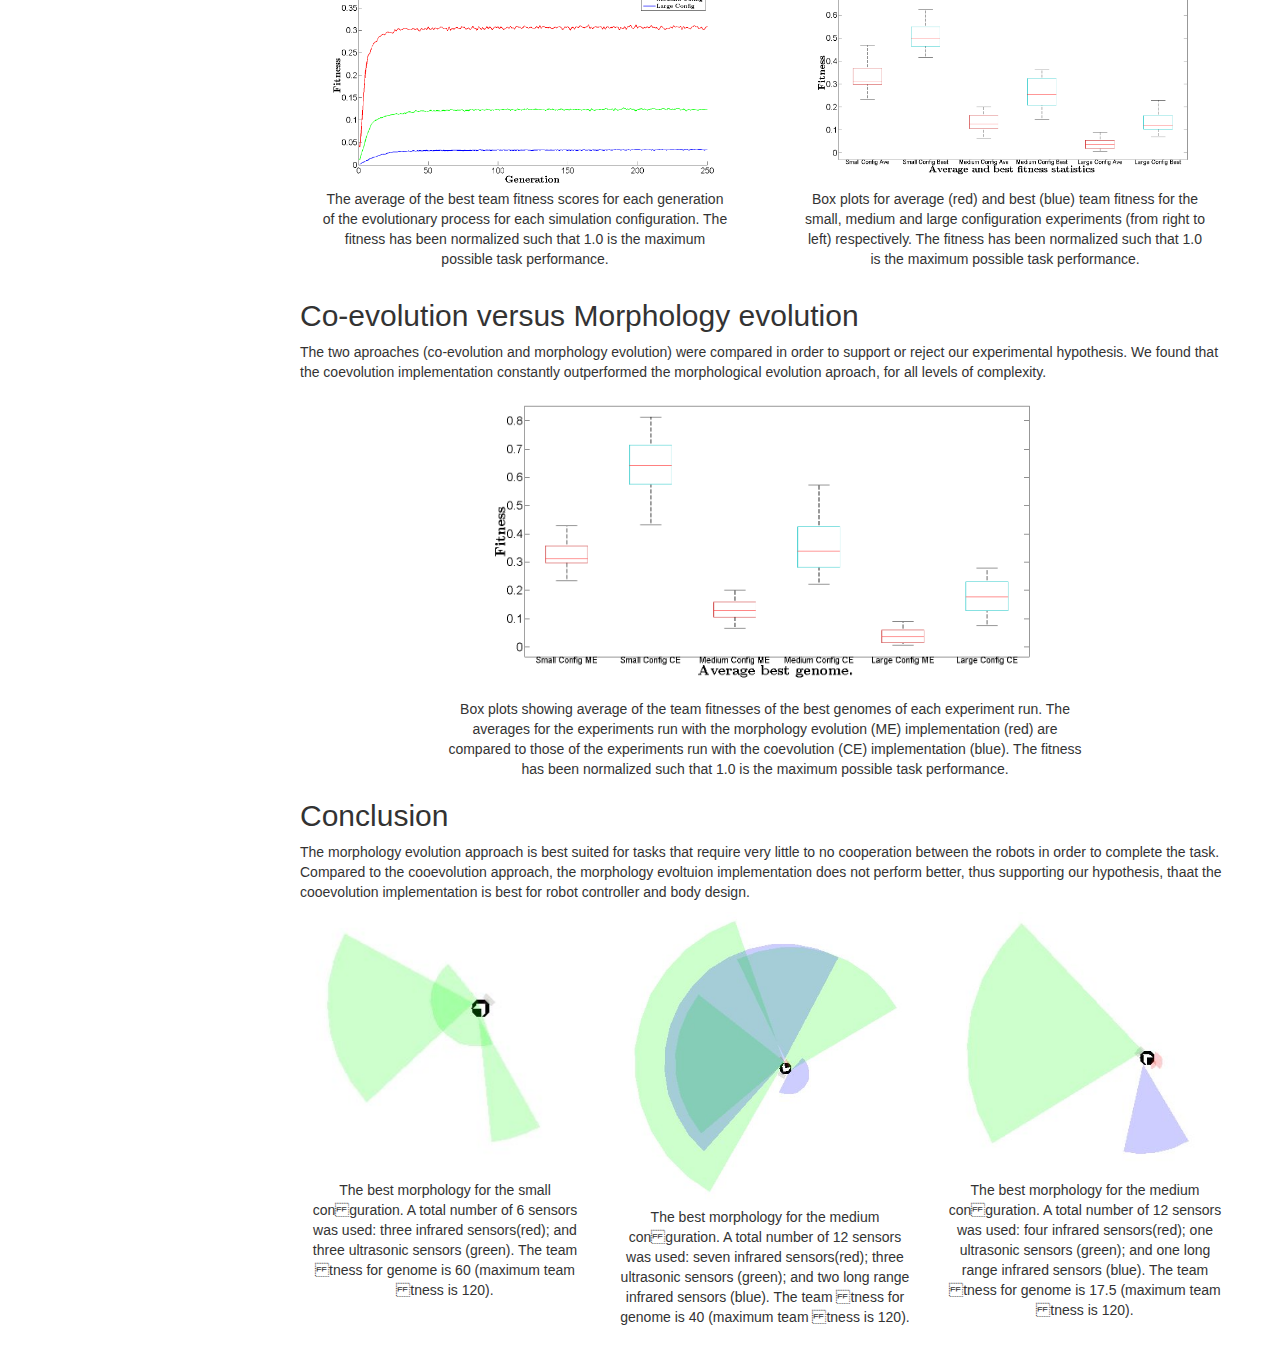
<file: templates/Morphology_evolution.html>
<!DOCTYPE html>
<html lang="en">

    <!-- Bootstrap Core CSS -->
    <link href="../css/bootstrap.min.css" rel="stylesheet">

    <!-- Custom CSS -->
    <link href="../css/simple-sidebar.css" rel="stylesheet">
    <link href="../css/custom.css" rel="stylesheet">
<body>

    <div id="wrapper">

        <!-- Sidebar -->
        <div id="sidebar-wrapper">
            <ul class="sidebar-nav">
                <li class="sidebar-brand">
                    <a href="#">
                    ASCIRT
                </a>
            </li>
            <li>
                <a href="../index.html">Overview</a>
            </li>
                <li>
                    <a href="Controller_evolution.html">Controller Evolution</a>
                </li>
                <li>
                    <a href="Morphology_evolution.html">Morphology Evolution</a>
                </li>
                <li>
                    <a href="Co-evolution.html">Co-Evolution</a>
                </li>
		              <li>
                    <a href="Downloads.html">Downloads</a>
                </li>
		            <li>
                    <a href="contacts.html">Contact</a>
                </li>
            </ul>
        </div>
        <!-- /#sidebar-wrapper -->

        <!-- Page Content -->
        <div id="page-content-wrapper">
          <div class="container-fluid">
            <div class="container-fluid">
              <div class="row">
                <div class="col-sm-12 col-md-12 col-lg-12">
                <h1>Evolving The Morphology</h1>
                <br>
                  <p>
                    The morpholgy of a robot describes the physical characteristics of
                    the robot's body, such as the size and shape of the body, the number
                    and placing of components that aid in the robot's locomotion. In this
                    apprach, the Evolutionary Robotics principles are used the aid in evolving
                    the robot's morphology, keeping the robot's predefined controller static.
                  </p>
                    <br>
                    <p>
                      There has been an increase in work aimed at using robot
                      teams to complete a range of non-trivial collective behaviour
                      tasks. The task we pay particular attention to is a search and
                      retrieval (foraging) task. The task is constructed such that
                      the team of robots have to make use of work cooperatively
                      to efficiently complete the task. In the real world, such a
                      task would involve a significant amount of noise and incomplete
                      information which would require the team of robots to
                      adapt to the environment through a suitable learning process.
                      We would thus expect our team of robots to exhibit
                      some form of Artificial Intelligence. The concepts
                      of Evolutionary Computation are used to achieve this
                      goal, which builds the foundations of Evolutionary Robotics.
                      We hypothesise that evolving the robot's morphology simultaneous
                      with the evolution of it's controller will result in more robust
                      robot teams.
                    </p>
                    <br>
                    <p>
                      The morhoplogy of our robots that will be evolved is the sensor configuration. This
                      describes where and how many sensors will be placed on he robots. There are five parameters
                      that will be evolved.
                    </p>
                    <dl>
                      <dt>Bearing</dt>
                      <dd>
                        The position of the sensor on the robot's exterior (along the circumference)orientated
                        with the robot's forward directional axis.
                      </dd>
                      <dt>Orientation</dt>
                      <dd>
                        The offset of the sensor's forward direction, relative to the outward normal
                        from the agent surface (at the sensor's position).
                      </dd>
                      <dt>Range</dt>
                      <dd>
                        The maximum distance of the sensor's vision.
                      </dd>
                      <dt>Field of view</dt>
                      <dd>
                        The angle of the sensor's conical arch.
                      </dd>
                      <dt>On/Off Sensor</dt>
                      <dd>
                        Determines whether or not a particular sensor is activated.
                      </dd>
                    </dl>
                    <figure class="center-col">
                      <img src="../resources/images/8_morph.jpg" alt="simulation" width="35%" height="35%">
                      <figcaption style="margin-left: auto; margin-right: auto; width: 35%">
                        <p>
                          The parameters that define the morphology of the agents.
                        </p>
                      </figcaption>
                    </figure>
                  <h2>Methods and Implementation</h2>
                  <p>
                      The morphology of the agents was evolved using a Genetic Algorithm
                      and a heuristc based controller was constructed to aid in maximum
                      exploration of the environment as well as minimal collisions between
                      the agents and objects in the environment (exluding the resource objects).
                  </p>

                  <h2>Experiments</h2>
                  <p>
                    The morphology evolution approach was tested in a the simulation environment.
                    A single simulation consists of placing the agents in the simulation environment
                    and they have a certain amount of time to complete the foraging task. These
                    simulations were run for 250 generations in the evolutionary algorithm -
                    thus completing a single experiment. 20 of these experiments were run for each
                    configuration type. Three experiment configuration types were defined, in order
                    to test for different levels of cooperation between the agents
                  </p>
                  <br>
                  <dl>
                    <dt>Small configuration</dt>
                    <dd>
                      This configuration required very little cooperation between agents in order to
                      efficiently complete the task. There are 10 small, 5 medium, and 0 large boxes.
                    </dd>
                    <dt>Medium Configuration</dt>
                    <dd>
                      This configuration required the some cooperation between agents in order to
                      efficiently complete the task. There are 5 small, 5 medium, and 5 large boxes.
                    </dd>
                    <dt>Large Configuration</dt>
                    <dd>
                      his configuration required the a large amount of cooperation between agents in order to
                      efficiently complete the task. There are 0 small, 5 medium, and 10 large boxes.
                    </dd>
                  </dl>
                  <h2>Results</h2>
                  <p>
                    This approach gave better solutions for experiments that required the least amount of cooperation.
                    As the complexity of the task increases, the team of robot's performance decreased. An interesting
                    result that emerged is that the evolutionary algorithm naturally selected solutions that do not use
                    the maximum number of sensors made available to the robots
                  </p>
                  <div class="row">
                    <div class="col-sm-6 col-md-6 col-lg-6">
                      <figure class="center-col">
                        <img src="../resources/images/10_graph_fit_curve.png" alt="simulation" width="100%" height="100%">
                        <figcaption style="margin-left: auto; margin-right: auto; width: 90%">
                          <p>
                            The average of the best team fitness scores for each
                            generation of the evolutionary process for each simulation
                            configuration. The fitness has been normalized such that
                            1.0 is the maximum possible task performance.
                          </p>
                        </figcaption>
                      </figure>
                    </div>
                    <div class="col-sm-6 col-md-6 col-lg-6">
                      <figure class="center-col">
                        <img src="../resources/images/9_graph_box_plot.png" alt="simulation" width="100%" height="100%">
                        <figcaption style="margin-left: auto; margin-right: auto; width: 90%">
                          <p>
                            Box plots for average (red) and best (blue) team
                            fitness for the small, medium and large configuration experiments
                            (from right to left) respectively. The fitness has
                            been normalized such that 1.0 is the maximum possible task
                            performance.
                          </p>
                        </figcaption>
                      </figure>
                    </div>
                  </div>
                  <h2>Co-evolution versus Morphology evolution</h2>
                  The two aproaches (co-evolution and morphology evolution) were compared in order to support or reject our
                  experimental hypothesis. We found that the coevolution implementation constantly outperformed the morphological
                  evolution aproach, for all levels of complexity.
                  <figure class="center-col">
                    <img src="../resources/images/14_morph_v_coevo.png" alt="simulation" width="70%" height="70%">
                    <figcaption style="margin-left: auto; margin-right: auto; width: 70%">
                      <p>
                        Box plots showing average of the team fitnesses of
                        the best genomes of each experiment run. The averages for
                        the experiments run with the morphology evolution (ME)
                        implementation (red) are compared to those of the experiments
                        run with the coevolution (CE) implementation (blue).
                        The fitness has been normalized such that 1.0 is the maximum
                        possible task performance.
                      </p>
                    </figcaption>
                  </figure>
                  <h2>Conclusion</h2>
                  <p>
                    The morphology evolution approach is best suited for tasks that require very little to no cooperation between the robots
                    in order to complete the task. Compared to the cooevolution approach, the morphology evoltuion implementation does not
                    perform better, thus supporting our hypothesis, thaat the cooevolution implementation is best for robot controller and
                    body design.
                  </p>
                  <div class="row">
                    <div class="col-sm-4 col-md-4 col-lg-4">
                      <figure class="center-col">
                        <img src="../resources/images/bulbul-20151018T2008-221.jpg" alt="simulation" width="100%" height="100%">
                        <figcaption style="margin-left: auto; margin-right: auto; width: 100%">
                          <p>
                            The best morphology for the small conguration. A total number
                            of 6 sensors was used: three infrared sensors(red); and three ultrasonic sensors
                            (green). The team tness for genome is 60 (maximum team tness is 120).
                          </p>
                        </figcaption>
                      </figure>
                    </div>
                    <div class="col-sm-4 col-md-4 col-lg-4">
                      <figure class="center-col">
                        <img src="../resources/images/hake-20151029T2206-249.jpg" alt="simulation" width="100%" height="100%">
                        <figcaption style="margin-left: auto; margin-right: auto; width: 100%">
                          <p>
                            The best morphology for the medium conguration. A total number
                            of 12 sensors was used: seven infrared sensors(red); three ultrasonic sensors
                            (green); and two long range infrared sensors (blue). The team tness for genome
                            is 40 (maximum team tness is 120).
                          </p>
                        </figcaption>
                      </figure>
                    </div>
                    <div class="col-sm-4 col-md-4 col-lg-4">
                      <figure class="center-col">
                        <img src="../resources/images/anchovy-20151024T0321-237.jpg" alt="simulation" width="100%" height="100%">
                        <figcaption style="margin-left: auto; margin-right: auto; width: 100%">
                          <p>
                            The best morphology for the medium conguration. A total number
                            of 12 sensors was used: four infrared sensors(red); one ultrasonic sensors (green);
                            and one long range infrared sensors (blue). The team tness for genome is 17.5
                            (maximum team tness is 120).
                          </p>
                        </figcaption>
                      </figure>
                    </div>
                </div>
              </div>
            </div>
          </div>
        </div>
        <!-- /#page-content-wrapper -->

    </div>
    <!-- /#wrapper -->

    <!-- jQuery -->
    <script src="../js/jquery.js"></script>

    <!-- Bootstrap Core JavaScript -->
    <script src="../js/bootstrap.min.js"></script>

</body>

</html>
</file>
<file: css/custom.css>
/* styles for circular images */
.img-circle{
    display: inline-block;
    height: 300px;
    width: 300px;
    max-width: 100%;

    /* border stuff */
    background-color:#fff;
    border:1px solid #ddd;
    -webkit-transition:all .2s ease-in-out;
    transition:all .2s ease-in-out;
}

.center-col {
  text-align: center;
}
</file>
<file: css/simple-sidebar.css>
/*!
 * Start Bootstrap - Simple Sidebar HTML Template (http://startbootstrap.com)
 * Code licensed under the Apache License v2.0.
 * For details, see http://www.apache.org/licenses/LICENSE-2.0.
 */

/* Toggle Styles */

#wrapper {
    padding-left: 0;
    -webkit-transition: all 0.5s ease;
    -moz-transition: all 0.5s ease;
    -o-transition: all 0.5s ease;
    transition: all 0.5s ease;
}

#wrapper.toggled {
    padding-left: 250px;
}

h1 {
    text-align: center;
    padding:20px 5px 40px;
}

h2 {
}

#sidebar-wrapper {
    z-index: 1000;
    position: fixed;
    left: 250px;
    width: 0;
    height: 100%;
    margin-left: -250px;
    overflow-y: auto;
    background: #000;
    -webkit-transition: all 0.5s ease;
    -moz-transition: all 0.5s ease;
    -o-transition: all 0.5s ease;
    transition: all 0.5s ease;
}

#wrapper.toggled #sidebar-wrapper {
    width: 250px;
}

#page-content-wrapper {
    width: 100%;
    position: absolute;
    padding: 15px;
}

#wrapper.toggled #page-content-wrapper {
    position: absolute;
    margin-right: -250px;
}

/* Sidebar Styles */

.sidebar-nav {
    position: absolute;
    top: 0;
    width: 250px;
    margin: 0;
    padding: 0;
    list-style: none;
}

.sidebar-nav li {
    text-indent: 20px;
    line-height: 40px;
}

.sidebar-nav li a {
    display: block;
    text-decoration: none;
    color: #999999;
}

.sidebar-nav li a:hover {
    text-decoration: none;
    color: #fff;
    background: rgba(255,255,255,0.2);
}

.sidebar-nav li a:active,
.sidebar-nav li a:focus {
    text-decoration: none;
}

.sidebar-nav > .sidebar-brand {
    height: 65px;
    font-size: 18px;
    line-height: 60px;
}

.sidebar-nav > .sidebar-brand a {
    color: #999999;
}

.sidebar-nav > .sidebar-brand a:hover {
    color: #fff;
    background: none;
}

@media(min-width:768px) {
    #wrapper {
        padding-left: 250px;
    }

    #wrapper.toggled {
        padding-left: 0;
    }

    #sidebar-wrapper {
        width: 250px;
    }

    #wrapper.toggled #sidebar-wrapper {
        width: 0;
    }

    #page-content-wrapper {
        padding: 20px;
        position: relative;
    }

    #wrapper.toggled #page-content-wrapper {
        position: relative;
        margin-right: 0;
    }
}
</file>
